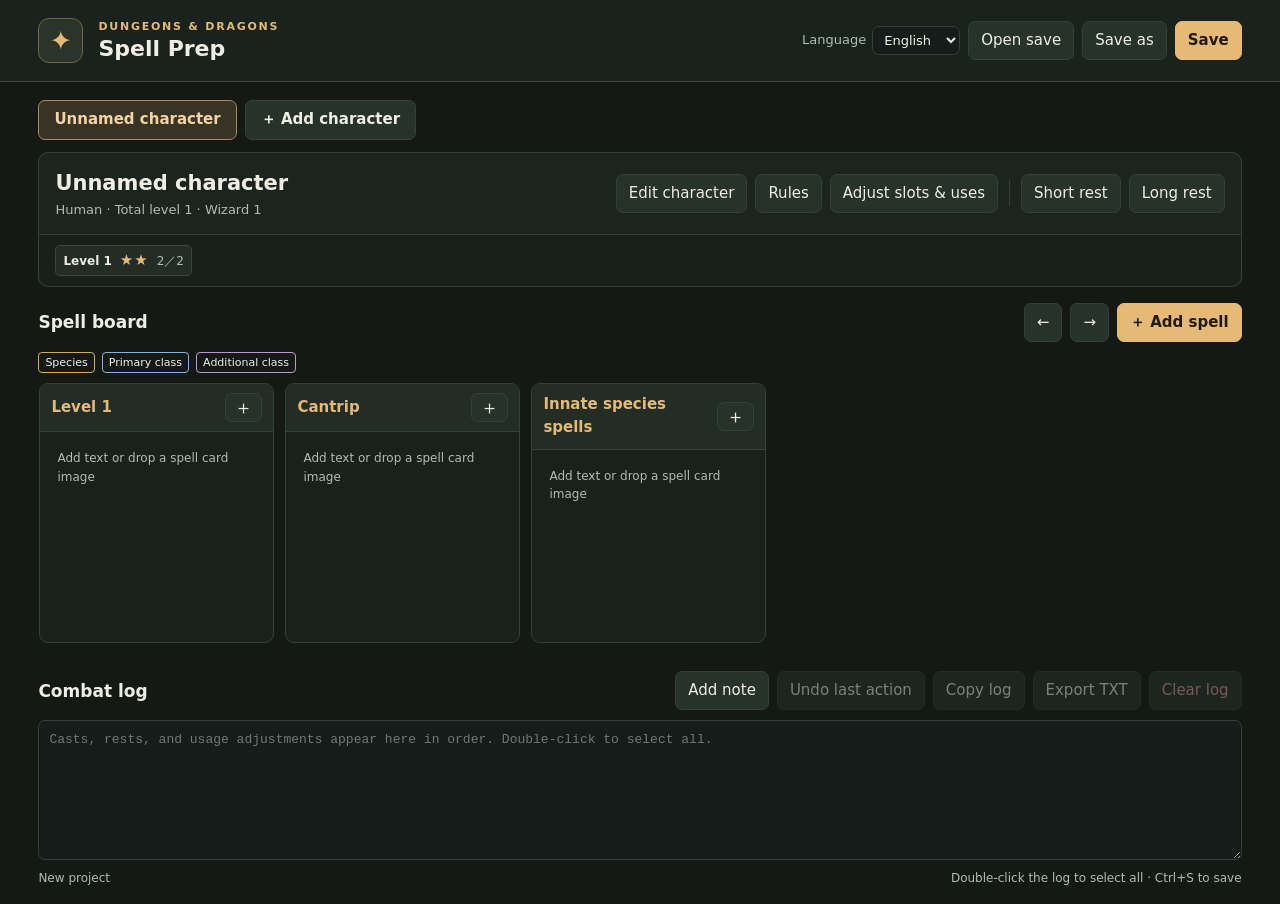
<file: docs/index.html>
<!doctype html>
<html lang="zh-Hant-TW">
<head>
<meta charset="utf-8">
<meta name="viewport" content="width=device-width, initial-scale=1">
<meta http-equiv="Content-Security-Policy" content="default-src 'none'; script-src 'unsafe-inline'; style-src 'unsafe-inline'; img-src data: blob:; connect-src 'none'; base-uri 'none'; form-action 'none'">
<title data-i18n>法術整備輔助｜D&amp;D</title>
<style>:root {
 color-scheme:dark;
 --bg:#141916;--panel:#1d2420;--quiet:#202a24;--line:#344039;--ink:#f0eee4;--muted:#afbcb1;
 --gold:#e5ba77;--green:#b0cbb2;--danger:#ec9d93;
 font:15px/1.55 "Noto Sans TC","Microsoft JhengHei","PingFang TC",system-ui,sans-serif;
 background:var(--bg);color:var(--ink);
}
*{box-sizing:border-box}
body{margin:0}
button,input,select,textarea{font:inherit;color:inherit}
button,input,select,textarea{border:1px solid var(--line);background:#161c19;border-radius:7px}
button{cursor:pointer;white-space:nowrap;padding:7px 12px;background:#26322a}
button:hover:enabled{border-color:var(--gold);background:#344039}
button:disabled{cursor:default;opacity:.48}
button:focus-visible,input:focus-visible,textarea:focus-visible,select:focus-visible,[tabindex]:focus-visible{outline:2px solid var(--gold);outline-offset:2px}
button.primary{background:var(--gold);border-color:var(--gold);color:#231a10;font-weight:750}
button.primary:hover:enabled{background:#f2ce9a;color:#231a10}
button.danger{color:var(--danger)}
input:not([type=checkbox]),select,textarea{padding:8px 10px;min-width:0}
input[type=checkbox]{accent-color:var(--gold);width:17px;height:17px;margin:3px 6px 0 0;flex-shrink:0}
[hidden]{display:none!important}
h1,h2,h3,p{margin:0}
.top{padding:18px clamp(16px,3vw,45px);display:flex;justify-content:space-between;align-items:center;gap:12px;flex-wrap:wrap;border-bottom:1px solid #3f4738;background:#19221c}
.identity,.actions{display:flex;align-items:center;gap:8px;flex-wrap:wrap}
.identity{gap:15px}
.emblem{display:grid;place-items:center;width:45px;height:45px;background:#2a3429;border:1px solid #736447;border-radius:11px;color:var(--gold);font-size:27px}
.game{font-size:11px;letter-spacing:.16em;color:var(--gold);font-weight:700}
h1{font-size:22px;line-height:1.24}
main{margin:auto;padding:0 clamp(16px,3vw,45px);max-width:1900px}
#tabs{display:flex;align-items:center;gap:8px;padding:18px 0 12px;overflow:auto}
#tabs button{font-size:15px;min-height:40px;font-weight:650;padding-inline:15px}
#tabs [aria-current=true]{background:#393326;border-color:#a88959;color:#f4d4a4}
.overview{display:flex;justify-content:space-between;align-items:center;gap:14px;flex-wrap:wrap;background:var(--panel);padding:14px 16px;border:1px solid var(--line);border-radius:10px 10px 0 0}
.profile h2{font-size:21px;overflow-wrap:anywhere}
#byline,small,.muted{color:var(--muted)}
#byline{font-size:13px;overflow-wrap:anywhere}
.separator{width:1px;height:26px;background:var(--line);margin-inline:3px}
#summary{display:flex;gap:8px;align-items:center;flex-wrap:wrap;background:#19201c;padding:10px 16px;border:1px solid var(--line);border-top:0;border-radius:0 0 10px 10px}
.summary-entry{display:flex;gap:8px;align-items:baseline;padding:3px 7px;border:1px solid #38463c;border-radius:5px;background:#232d26}
.summary-entry b{font-size:12px}
.stars{color:var(--gold);letter-spacing:1px;white-space:nowrap}
.ratio{font-variant-numeric:tabular-nums;color:var(--muted);font-size:12px;white-space:nowrap}
.section-head{display:flex;justify-content:space-between;align-items:center;gap:8px;flex-wrap:wrap;margin-bottom:10px}
.section-head h2{font-size:17px}
.workspace,.history{margin-top:16px}
#board{display:flex;align-items:stretch;gap:11px;overflow-x:auto;min-height:260px;padding:2px 1px 12px;scrollbar-color:#617162 #202820}
.lane{width:235px;flex:0 0 235px;min-width:0;background:#1a211d;border:1px solid var(--line);border-radius:9px;min-height:260px}
.lane.drag,.drop.drag{outline:2px solid var(--gold);outline-offset:-3px}
.lane-head{padding:9px 11px;border-bottom:1px solid var(--line);display:flex;justify-content:space-between;align-items:center;gap:6px;background:#232d26;border-radius:9px 9px 0 0}
.lane-head h3{font-size:15px;color:var(--gold)}
.lane-head button{padding:0 8px;font-size:19px;line-height:27px}
.lane-cards{display:grid;gap:8px;align-content:start;padding:8px}
.empty{padding:9px;color:var(--muted);font-size:12px}
.spell{min-width:0;border:1px solid #3a493f;border-radius:7px;background:#262f28;overflow:hidden}
.spell.spent{background:#252824;border-color:#454945;color:#bcbdb5}
.spell.spent .art img{filter:grayscale(1);opacity:.62}
.spell-body{display:grid;gap:5px;padding:8px}
.spell-title{display:flex;align-items:start;justify-content:space-between;gap:5px}
.spell-title strong,.spell p{overflow-wrap:anywhere;white-space:pre-wrap;word-break:break-word}
.spell p{font-size:13px;max-height:145px;overflow:auto;color:var(--muted)}
.tiny{font-size:12px;padding:3px 7px}
.spell-meta{display:flex;gap:6px;flex-wrap:wrap;align-items:center;color:var(--green);font-size:12px}
.spell-end{display:grid;gap:5px;margin-top:3px}
.cast-row{display:flex;gap:5px;align-items:stretch}
.cast-row select{flex:1;min-width:0;font-size:12px;padding:4px;max-width:100%}
.cast{width:100%;font-size:13px;padding:4px 8px;color:#fae2bc;border-color:#62553e}
.cast-row .cast{width:auto}
.art{border:0;padding:0;border-radius:0;display:block;width:100%;background:#171c19}
.art img{display:block;width:100%;height:168px;object-fit:contain}
#log{display:block;width:100%;height:140px;resize:vertical;font-family:"Cascadia Mono","Microsoft JhengHei",monospace;font-size:13px;line-height:1.65}
footer{display:flex;justify-content:space-between;gap:8px;flex-wrap:wrap;color:var(--muted);font-size:12px;padding:9px 0 16px}
dialog{width:min(680px,calc(100% - 28px));max-height:calc(100% - 28px);padding:0;color:var(--ink);background:var(--panel);border:1px solid #6e654f;border-radius:13px;box-shadow:0 20px 60px #0009}
dialog::backdrop{background:#080c09bc}
.dialog-top{display:flex;justify-content:space-between;align-items:center;gap:9px;border-bottom:1px solid var(--line);padding:12px 16px;background:#252f27;position:sticky;top:0;z-index:1}
.dialog-top h2{font-size:18px;overflow-wrap:anywhere}
#dialogBody{padding:15px 16px}
.form{display:grid;gap:13px}
.form-grid{display:grid;grid-template-columns:repeat(auto-fit,minmax(174px,1fr));gap:9px}
.form label.field{display:grid;gap:4px;align-content:start}
.form label.check{display:flex;align-items:flex-start;gap:3px;font-size:14px}
.form legend{padding:0 5px;color:var(--gold);font-weight:650}
.form fieldset{border:1px solid var(--line);border-radius:7px;margin:0;padding:8px 10px;min-width:0}
.form fieldset .check+.check{margin-top:5px}
.form textarea{width:100%;min-height:85px;resize:vertical}
.form-buttons{display:flex;justify-content:flex-end;gap:8px;flex-wrap:wrap;border-top:1px solid var(--line);padding-top:10px}
.push{margin-right:auto}
.job{display:grid;grid-template-columns:minmax(120px,1fr) minmax(92px,112px) auto;gap:8px;align-items:end;margin-bottom:8px;padding:5px 0 10px;border-bottom:1px solid var(--line)}
.job-sub,.job-extra{grid-column:1/-1}
.job > label select,.job > label input{width:100%}
.job-extra:empty{display:none}
.job-remove{margin-bottom:5px}
.table-wrap{overflow:auto}
table{width:100%;border-collapse:collapse;font-size:13px;text-align:left}
th,td{padding:4px;border-bottom:1px solid var(--line)}
td input{width:100%;max-width:96px}
.drop{display:grid;gap:6px;padding:8px;border:1px dashed #748072;border-radius:7px;min-width:0}
.drop input{width:100%;font-size:12px;padding:4px}
.drop img{width:100%;height:90px;object-fit:contain;background:#151a17;border-radius:4px}
.drop .actions{justify-content:space-between}
.form-error{color:var(--danger);min-height:1.5em}
#viewer{width:min(880px,calc(100% - 20px))}
#viewBody{padding:10px;text-align:center}
#viewImage{display:block;margin:auto;max-width:100%;max-height:calc(100dvh - 105px);object-fit:contain}
#toast{position:fixed;z-index:9;right:16px;bottom:16px;background:#2c3730;border:1px solid #84714b;box-shadow:0 8px 24px #0008;max-width:min(440px,calc(100% - 32px));padding:9px 13px;border-radius:8px}
@media(max-width:630px){.job{grid-template-columns:minmax(100px,1fr) 85px auto}.separator{display:none}.overview{padding:10px}#summary{padding:8px}.lane{width:207px;flex-basis:207px}}
.origin-legend{display:flex;align-items:center;gap:7px;margin:0 0 8px;flex-wrap:wrap}
.origin-legend span,.source-label{border:1px solid var(--source-color,#718878);border-radius:4px;padding:1px 6px;font-size:11px;color:var(--ink)}
.origin-primary{--source-color:#82b5da}
.origin-secondary{--source-color:#c295d2}
.origin-innate{--source-color:#d3ab58}
.spell.origin-primary,.spell.origin-secondary,.spell.origin-innate{border-color:var(--source-color);border-left-width:3px}
.spell.spent strong,.spell.spent .spell-meta,.spell.spent .stars{color:#a6aaa4}
.spell.spent .source-label{color:#b9bcb4}
#turnBar{margin-top:9px;padding:7px 11px;background:#202a24;border:1px solid var(--line);border-radius:8px}
#turnBar strong{color:var(--gold)}
#turnRuleState{color:var(--muted);font-size:13px}
#nextTurn{margin-left:auto}
.rule-note,.turn-block{display:block;margin-top:5px}
.turn-block{color:#e9c489}

.language{display:flex;align-items:center;gap:6px;color:var(--muted);font-size:13px}
.language select{color:var(--ink);padding:5px 7px}
html[lang="ja"]{font-family:"Yu Gothic UI",Meiryo,sans-serif}
html[lang="ko"]{font-family:"Malgun Gothic",sans-serif}
html[lang="zh-Hans"]{font-family:"Microsoft YaHei UI","Noto Sans SC",sans-serif}
@media(max-width:480px){.job{grid-template-columns:minmax(0,1fr) minmax(88px,1fr)}.job-remove{justify-self:start}}
</style>
</head>
<body>
<header class="top">
  <div class="identity"><span class="emblem" aria-hidden="true">✦</span><div><div class="game">DUNGEONS &amp; DRAGONS</div><h1 data-i18n>法術整備輔助</h1></div></div>
  <div class="actions" aria-label="檔案">
    <label class="language"><span id="languageLabel" data-i18n>語言</span><select id="language">
      <option value="zh-Hant">繁體中文</option><option value="zh-Hans">简体中文</option>
      <option value="en">English</option><option value="ja">日本語</option><option value="ko">한국어</option>
    </select></label>
    <button id="open" data-i18n>開啟存檔</button><button id="saveAs" data-i18n>另存新檔</button><button class="primary" id="save" data-i18n>存檔</button>
    <input type="file" id="openFallback" accept=".dndprep,.json" hidden>
  </div>
</header>
<main>
  <nav id="tabs" aria-label="角色"></nav>
  <section class="overview" aria-label="目前角色">
    <div class="profile"><h2 id="name"></h2><div id="byline"></div></div>
    <div class="actions">
      <button id="character" data-i18n>編輯角色</button><button id="rules" data-i18n>規則</button><button id="counts" data-i18n>調整法術位／次數</button>
      <span class="separator"></span><button id="short" data-i18n>短休</button><button id="long" data-i18n>長休</button><button id="cunning" hidden data-i18n>魔法巧計</button>
    </div>
  </section>
  <section id="summary" aria-label="法術位總表"></section>
  <div id="turnBar" class="actions" hidden aria-label="回合施法限制">
    <strong id="turnState" aria-live="polite"></strong><span id="turnRuleState"></span><button id="nextTurn" data-i18n>下一回合</button>
  </div>
  <section class="workspace" aria-label="法術整備">
    <div class="section-head"><h2 data-i18n>整備欄</h2><div class="actions"><button id="scrollLeft" aria-label="向左捲動">←</button><button id="scrollRight" aria-label="向右捲動">→</button><button id="addSpell" class="primary" data-i18n>＋ 新增法術</button></div></div>
    <div id="legend" class="origin-legend"></div>
    <div id="board" tabindex="0" aria-label="法術環位與卡片"></div>
  </section>
  <section class="history" aria-label="戰鬥紀錄">
    <div class="section-head"><h2 data-i18n>戰鬥紀錄</h2><div class="actions"><button id="logNote" data-i18n>新增備註</button><button id="undo" data-i18n>復原上一筆操作</button><button id="copy" data-i18n>複製全文</button><button id="exportTxt" data-i18n>匯出 TXT</button><button id="resetLog" class="danger" data-i18n>重置紀錄</button></div></div>
    <textarea id="log" aria-label="戰鬥施法使用歷程" placeholder="施法、休息和次數調整會依時間記錄於此。雙擊可全選。" readonly></textarea>
  </section>
  <footer><span id="fileState"></span><span data-i18n>雙擊戰鬥紀錄可全選 · Ctrl+S 存檔</span></footer>
</main>
<dialog id="editor"><div class="dialog-shell"><div class="dialog-top"><h2 id="dialogTitle"></h2><button id="closeEditor" aria-label="關閉">✕</button></div><div id="dialogBody"></div></div></dialog>
<dialog id="viewer"><div class="dialog-shell"><div class="dialog-top"><h2 id="viewTitle"></h2><div class="actions"><button id="backSide" data-i18n>反面</button><button id="closeViewer" aria-label="關閉圖片">✕</button></div></div><div id="viewBody"><img id="viewImage" alt="法術卡預覽"></div></div></dialog>
<div role="status" id="toast" hidden></div>
<script>const MESSAGES = {"法術整備輔助｜D&D":["法术准备助手｜D&D","D&D Spell Prep","D&D 呪文準備","D&D 주문 준비"],"法術整備輔助":["法术准备助手","Spell Prep","呪文準備","주문 준비"],"語言":["语言","Language","言語","언어"],"開啟存檔":["打开存档","Open save","セーブを開く","저장 파일 열기"],"另存新檔":["另存为","Save as","名前を付けて保存","다른 이름으로 저장"],"存檔":["保存","Save","保存","저장"],"編輯角色":["编辑角色","Edit character","キャラクター編集","캐릭터 편집"],"規則":["规则","Rules","ルール","규칙"],"調整法術位／次數":["调整法术位／次数","Adjust slots & uses","スロット・使用回数の調整","슬롯·사용 횟수 조정"],"短休":["短休","Short rest","小休憩","짧은 휴식"],"長休":["长休","Long rest","大休憩","긴 휴식"],"魔法巧計":["魔法巧计","Magical Cunning","魔法の機転","마법적 기민함"],"下一回合":["下一回合","Next turn","次のターン","다음 턴"],"整備欄":["准备区","Spell board","呪文ボード","주문 보드"],"＋ 新增法術":["＋ 新增法术","＋ Add spell","＋ 呪文を追加","＋ 주문 추가"],"戰鬥紀錄":["战斗记录","Combat log","戦闘ログ","전투 기록"],"新增備註":["新增备注","Add note","メモを追加","메모 추가"],"復原上一筆操作":["撤销上一步","Undo last action","直前の操作を取り消す","마지막 조작 실행 취소"],"複製全文":["复制全文","Copy log","ログをコピー","기록 복사"],"匯出 TXT":["导出 TXT","Export TXT","TXT を出力","TXT 내보내기"],"重置紀錄":["重置记录","Clear log","ログを消去","기록 지우기"],"雙擊戰鬥紀錄可全選 · Ctrl+S 存檔":["双击战斗记录可全选 · Ctrl+S 保存","Double-click the log to select all · Ctrl+S to save","ログをダブルクリックで全選択 · Ctrl+S で保存","기록을 두 번 클릭하여 전체 선택 · Ctrl+S로 저장"],"反面":["背面","Back","裏面","뒷면"],"檔案":["文件","File","ファイル","파일"],"角色":["角色","Characters","キャラクター","캐릭터"],"目前角色":["当前角色","Current character","現在のキャラクター","현재 캐릭터"],"法術位總表":["法术位总览","Spell slot summary","呪文スロット一覧","주문 슬롯 요약"],"回合施法限制":["回合施法限制","Per-turn casting limits","ターンごとの呪文発動制限","턴별 주문 시전 제한"],"法術整備":["法术准备","Spell preparation","呪文準備","주문 준비"],"向左捲動":["向左滚动","Scroll left","左にスクロール","왼쪽으로 스크롤"],"向右捲動":["向右滚动","Scroll right","右にスクロール","오른쪽으로 스크롤"],"法術環位與卡片":["法术环阶与卡片","Spell levels and cards","呪文レベルとカード","주문 레벨 및 카드"],"戰鬥施法使用歷程":["战斗施法记录","Combat casting history","戦闘中の呪文発動履歴","전투 주문 시전 기록"],"施法、休息和次數調整會依時間記錄於此。雙擊可全選。":["施法、休息和次数调整会按时间记录。双击可全选。","Casts, rests, and usage adjustments appear here in order. Double-click to select all.","呪文の発動、休憩、使用回数の調整を記録します。ダブルクリックで全選択できます。","시전, 휴식, 사용 횟수 조정이 순서대로 표시됩니다. 두 번 클릭하여 전체 선택할 수 있습니다."],"關閉":["关闭","Close","閉じる","닫기"],"關閉圖片":["关闭图片","Close image","画像を閉じる","이미지 닫기"],"法術卡預覽":["法术卡预览","Spell card preview","呪文カードのプレビュー","주문 카드 미리 보기"],"消耗法術位":["消耗法术位","Spend a spell slot","呪文スロットを消費","주문 슬롯 소모"],"不限次數，不耗法術位":["不限次数，不消耗法术位","At will · no spell slot","回数無制限・スロット不要","횟수 무제한 · 슬롯 불필요"],"獨立次數｜長休恢復":["独立次数｜长休恢复","Limited uses · long rest","回数制限・大休憩で回復","제한 횟수 · 긴 휴식으로 회복"],"獨立次數｜短休或長休恢復":["独立次数｜短休或长休恢复","Limited uses · short or long rest","回数制限・小休憩または大休憩で回復","제한 횟수 · 짧은 또는 긴 휴식으로 회복"],"獨立次數｜手動恢復":["独立次数｜手动恢复","Limited uses · manual recovery","回数制限・手動回復","제한 횟수 · 수동 회복"],"消耗法術位與獨立次數｜長休恢復":["消耗法术位与独立次数｜长休恢复","Slot + limited use · long rest","スロットと使用回数を消費・大休憩で回復","슬롯과 사용 횟수 소모 · 긴 휴식으로 회복"],"消耗法術位與獨立次數｜短休或長休恢復":["消耗法术位与独立次数｜短休或长休恢复","Slot + limited use · short or long rest","スロットと使用回数を消費・小休憩または大休憩で回復","슬롯과 사용 횟수 소모 · 짧은 또는 긴 휴식으로 회복"],"消耗法術位與獨立次數｜手動恢復":["消耗法术位与独立次数｜手动恢复","Slot + limited use · manual recovery","スロットと使用回数を消費・手動回復","슬롯과 사용 횟수 소모 · 수동 회복"],"主職業":["主职业","Primary class","メインクラス","주 클래스"],"副職業":["副职业","Additional class","追加クラス","추가 클래스"],"種族":["种族","Species","種族","종족"],"其他":["其他","Other","その他","기타"],"未命名角色":["未命名角色","Unnamed character","名前未設定のキャラクター","이름 없는 캐릭터"],"新專案":["新项目","New project","新規プロジェクト","새 프로젝트"],"有未存變更":["有未保存的更改","Unsaved changes","未保存の変更あり","저장하지 않은 변경 사항"],"（已用 {0}）":["（已用 {0}）","({0} used)","（使用済み {0}）","({0}회 사용)"],"剩餘 {0}，已用 {1}，上限 {2}":["剩余 {0}，已用 {1}，上限 {2}","{0} remaining, {1} used, {2} maximum","残り {0}、使用済み {1}、上限 {2}","남음 {0}, 사용 {1}, 최대 {2}"],"＋ 新增角色":["＋ 新增角色","＋ Add character","＋ キャラクターを追加","＋ 캐릭터 추가"],"總等級 {0}":["总等级 {0}","Total level {0}","合計レベル {0}","총 레벨 {0}"],"兼職施法者等級 {0}":["兼职施法者等级 {0}","Multiclass caster level {0}","マルチクラス術者レベル {0}","멀티클래스 시전자 레벨 {0}"],"契約・{0}":["契约・{0}","Pact · {0}","契約魔法・{0}","계약 마법 · {0}"],"未設定":["未设置","Unset","未設定","미설정"],"目前沒有法術位":["当前没有法术位","No spell slots","呪文スロットなし","주문 슬롯 없음"],"第 {0} 回合":["第 {0} 回合","Turn {0}","ターン {0}","턴 {0}"],"2014：已用附贈動作施法":["2014：已用附赠动作施法","2014: Bonus Action spell cast","2014：ボーナス・アクションで発動済み","2014: 추가 행동으로 시전함"],"2014：附贈動作施法限制":["2014：附赠动作施法限制","2014: Bonus Action casting limit","2014：ボーナス・アクションの発動制限","2014: 추가 행동 시전 제한"],"2024：已消耗法術位":["2024：已消耗法术位","2024: Spell slot spent","2024：スロット消費済み","2024: 주문 슬롯 소모함"],"2024：可消耗 1 個法術位":["2024：可消耗 1 个法术位","2024: One spell slot may be spent","2024：スロットを1つ消費可能","2024: 주문 슬롯 1개 소모 가능"],"不耗法術位":["不消耗法术位","No spell slot","スロット不要","주문 슬롯 불필요"],"使用獨立次數":["消耗独立次数","Spend a limited use","使用回数を消費","제한 사용 횟수 소모"],"{0}法術位":["{0}法术位","{0} slot","{0}のスロット","{0} 슬롯"],"{0}施放":["以{0}施放","Cast at {0}","{0}で発動","{0}로 시전"],"獨立剩 {0}／{1}":["独立剩余 {0}／{1}","{0}/{1} limited uses left","残り使用回数 {0}／{1}","제한 횟수 {0}/{1} 남음"],"剩 {0}／{1}":["剩余 {0}／{1}","{0}/{1} left","残り {0}／{1}","{0}/{1} 남음"],"施放 {0}（{1}）":["施放 {0}（{1}）","Cast {0} ({1})","{0}を発動（{1}）","{0} 시전 ({1})"],"種族先天法術":["种族先天法术","Innate species spells","種族由来の呪文","종족 고유 주문"],"新增{0}":["新增{0}","Add {0}","{0}を追加","{0} 추가"],"新增文字或拖曳法術卡圖片":["添加文本或拖入法术卡图片","Add text or drop a spell card image","テキストを追加するか、カード画像をドロップ","텍스트를 추가하거나 주문 카드 이미지를 끌어 놓으세요"],"{0}法術卡":["{0}法术卡","{0} spell card","{0}の呪文カード","{0} 주문 카드"],"放大 {0}":["放大 {0}","Enlarge {0}","{0}を拡大","{0} 확대"],"編輯":["编辑","Edit","編集","편집"],"編輯 {0}":["编辑 {0}","Edit {0}","{0}を編集","{0} 편집"],"種族法術":["种族法术","Species spell","種族呪文","종족 주문"],"正／反":["正／反","Front / back","表／裏","앞면 / 뒷면"],"短休／長休":["短休／长休","Short / long rest","小休憩／大休憩","짧은 / 긴 휴식"],"手動恢復":["手动恢复","Manual recovery","手動回復","수동 회복"],"使用":["使用","Cast","発動","시전"],"使用 {0}":["使用 {0}","Cast {0}","{0}を発動","{0} 시전"],"施放方式 {0}":["施放方式 {0}","Casting method for {0}","{0}の発動方法","{0} 시전 방식"],"本回合無法使用":["本回合无法使用","Unavailable this turn","このターンは発動不可","이번 턴에 시전 불가"],"無可用次數":["无可用次数","No uses available","使用可能回数なし","남은 사용 횟수 없음"],"取消":["取消","Cancel","キャンセル","취소"],"操作未完成，請重試。":["操作未完成，请重试。","The action could not be completed. Try again.","操作を完了できませんでした。もう一度お試しください。","작업을 완료하지 못했습니다. 다시 시도해 주세요."],"主職業等級":["主职业等级","Primary class level","メインクラスのレベル","주 클래스 레벨"],"副職業等級":["副职业等级","Additional class level","追加クラスのレベル","추가 클래스 레벨"],"選擇副職業":["选择副职业","Select an additional class","追加クラスを選択","추가 클래스 선택"],"子職業名稱":["子职业名称","Subclass name","サブクラス名","서브클래스 이름"],"{0}的子職業":["{0}的子职业","Subclass for {0}","{0}のサブクラス","{0}의 서브클래스"],"子職業（選填）":["子职业（可选）","Subclass (optional)","サブクラス（任意）","서브클래스 (선택)"],"輸入職業名稱":["输入职业名称","Enter a class name","クラス名を入力","클래스 이름 입력"],"自訂職業名稱":["自定义职业名称","Custom class name","カスタムクラス名","사용자 지정 클래스 이름"],"移除":["移除","Remove","削除","제거"],"新增角色":["新增角色","Add character","キャラクターを追加","캐릭터 추가"],"建立角色":["创建角色","Create character","キャラクターを作成","캐릭터 만들기"],"套用設定":["应用设置","Apply settings","設定を適用","설정 적용"],"輸入角色名稱":["输入角色名称","Enter a character name","キャラクター名を入力","캐릭터 이름 입력"],"種族名稱":["种族名称","Species name","種族名","종족 이름"],"角色名稱":["角色名称","Character name","キャラクター名","캐릭터 이름"],"起始規則範本":["初始规则预设","Starting rules preset","初期ルールのプリセット","초기 규칙 프리셋"],"主職業與副職業等級":["主职业与副职业等级","Primary and additional class levels","メインクラスと追加クラスのレベル","주 클래스 및 추가 클래스 레벨"],"＋ 新增副職業":["＋ 新增副职业","＋ Add another class","＋ 追加クラスを登録","＋ 클래스 추가"],"保留已消耗的法術位與獨立次數":["保留已消耗的法术位与独立次数","Keep spent slots and limited uses","消費済みのスロットと使用回数を保持","소모한 슬롯과 제한 횟수 유지"],"法術位自動依新等級計算。先前手填的格數保留，可在「調整法術位／次數」還原自動。":["法术位按新等级自动计算。手动设置会保留，可在“调整法术位／次数”恢复自动计算。","Slots recalculate for the new level. Manual limits are kept and can be cleared under Adjust slots & uses.","新しいレベルに合わせてスロットを再計算します。手動上限は保持され、「スロット・使用回数の調整」で自動計算に戻せます。","새 레벨에 맞춰 슬롯을 다시 계산합니다. 수동 한도는 유지되며 ‘슬롯·사용 횟수 조정’에서 자동 계산으로 되돌릴 수 있습니다."],"刪除這個角色":["删除此角色","Delete this character","このキャラクターを削除","이 캐릭터 삭제"],"刪除「{0}」及其法術與紀錄？":["删除“{0}”及其法术和记录？","Delete {0}, including their spells and log?","「{0}」とその呪文・ログを削除しますか？","‘{0}’ 및 해당 주문과 기록을 삭제할까요?"],"請輸入角色名稱。":["请输入角色名称。","Enter a character name.","キャラクター名を入力してください。","캐릭터 이름을 입력해 주세요."],"請輸入種族名稱。":["请输入种族名称。","Enter a species name.","種族名を入力してください。","종족 이름을 입력해 주세요."],"請輸入 1 到 20 之間的職業等級。":["请输入 1 到 20 之间的职业等级。","Enter a class level from 1 to 20.","クラスレベルは1～20で入力してください。","클래스 레벨을 1~20으로 입력해 주세요."],"請輸入自訂職業名稱。":["请输入自定义职业名称。","Enter a custom class name.","カスタムクラス名を入力してください。","사용자 지정 클래스 이름을 입력해 주세요."],"同一職業請合併成一筆等級。":["同一职业请合并为一项。","Combine duplicate entries for the same class.","同じクラスの項目は1つにまとめてください。","같은 클래스는 하나의 항목으로 합쳐 주세요."],"角色總等級上限為 20。":["角色总等级上限为 20。","Total character level cannot exceed 20.","キャラクターの合計レベルの上限は20です。","캐릭터의 총 레벨은 20을 초과할 수 없습니다."],"兩版共通與兼職":["通用规则与兼职","Shared & multiclass rules","共通・マルチクラスルール","공통 및 멀티클래스 규칙"],"回合施法限制（選用）":["回合施法限制（可选）","Optional per-turn casting limits","ターンごとの発動制限（任意）","턴별 시전 제한 (선택)"],"混用規則":["混用规则","Mix edition rules","版をまたいだルール設定","판본 혼용 규칙"],"套用規則":["应用规则","Apply rules","ルールを適用","규칙 적용"],"2014 全套預設":["2014 完整预设","2014 preset","2014年版のプリセット","2014 프리셋"],"2024 全套預設":["2024 完整预设","2024 preset","2024年版のプリセット","2024 프리셋"],"同類版本規則擇一。關閉兼職合併時，會將各職業自己的法術位逐環相加。兩種兼職折半都未選時，聖騎士／遊俠不計入兼職等級。":["同类版本规则只能选一项。关闭兼职合并后，各职业的法术位按环阶相加。两种兼职折半规则都关闭时，圣骑士和游侠不计入兼职施法者等级。","Choose one edition per rule type. With multiclass merging off, each class contributes its own slots by spell level. If both rounding rules are off, Paladin and Ranger do not contribute to multiclass caster level.","同じ種類のルールは片方の版を選択します。マルチクラスの統合がオフの場合、各クラスのスロットをレベルごとに合計します。端数処理を両方オフにすると、パラディンとレンジャーはマルチクラス術者レベルに加算されません。","같은 종류의 규칙은 한 판본만 선택합니다. 멀티클래스 통합을 끄면 각 클래스의 슬롯을 레벨별로 합칩니다. 두 반올림 규칙을 모두 끄면 팔라딘과 레인저는 멀티클래스 시전자 레벨에 반영되지 않습니다."],"兩版限制可各自開關，也可同時套用。啟用後，目前角色在新的生物回合施法前，請按「下一回合」。反應例外只影響 2014 附贈動作限制。":["两版限制可以单独启用，也可同时启用。切换到新的生物回合时，请在施法前点击“下一回合”。反应例外只影响 2014 附赠动作限制。","Enable either limit or both. Use Next turn before this character casts on a new creature’s turn. The reaction exception applies to the 2014 Bonus Action limit only.","各版の制限を個別に、または同時に有効にできます。別のクリーチャーのターンでこのキャラクターが発動する前に「次のターン」を選びます。リアクションの例外は2014年版のボーナス・アクション制限にのみ適用されます。","각 제한을 개별적으로 또는 동시에 켤 수 있습니다. 새 크리처의 턴에 이 캐릭터가 시전하기 전에 ‘다음 턴’을 누르세요. 반응행동 예외는 2014 추가 행동 제한에만 적용됩니다."],"套用調整":["应用调整","Apply adjustments","調整を適用","조정 적용"],"上限空白代表自動計算，填 0 可關閉該環。已用次數會保留；要補滿請將已用次數設為 0。":["上限留空时自动计算，填 0 可关闭该环阶。已用次数会保留；设为 0 可恢复全部次数。","Leave the limit blank for automatic calculation, or enter 0 to disable that level. Set used to 0 to refill it.","上限を空欄にすると自動計算、0を入力するとそのレベルを無効化します。すべて回復するには使用済み回数を0にします。","한도를 비워 두면 자동으로 계산되며, 0을 입력하면 해당 레벨을 비활성화합니다. 모두 회복하려면 사용 횟수를 0으로 설정하세요."],"環位":["环阶","Spell level","呪文レベル","주문 레벨"],"計算上限":["计算上限","Calculated limit","自動計算の上限","계산된 한도"],"手動上限":["手动上限","Manual limit","手動上限","수동 한도"],"已用次數":["已用次数","Used","使用済み回数","사용 횟수"],"自動":["自动","Auto","自動","자동"],"{0}手動上限":["{0}手动上限","{0} manual limit","{0}の手動上限","{0} 수동 한도"],"{0}已用次數":["{0}已用次数","{0} used","{0}の使用済み回数","{0} 사용 횟수"],"契約法術位":["契约法术位","Pact Magic slots","契約魔法スロット","계약 마법 슬롯"],"契約環位":["契约环阶","Pact slot level","契約魔法のスロットレベル","계약 마법 슬롯 레벨"],"獨立法術次數":["独立法术次数","Limited spell uses","呪文ごとの使用回数","주문별 제한 횟수"],"{0}（上限 {1}）已用次數":["{0}（上限 {1}）已用次数","{0} uses spent (max {1})","{0}の使用済み回数（上限 {1}）","{0} 사용 횟수 (최대 {1})"],"2014 奧術恢復：今日已使用":["2014 奥术恢复：今日已使用","2014 Arcane Recovery: used today","2014年版の秘術回復：本日使用済み","2014 비전 회복: 오늘 사용함"],"補滿次數":["恢复全部次数","Refill uses","使用回数をすべて回復","사용 횟수 모두 회복"],"上限改回自動":["恢复自动计算上限","Restore automatic limits","上限を自動計算に戻す","한도를 자동 계산으로 복원"],"請設定契約環位。":["请设置契约环阶。","Set a Pact Magic slot level.","契約魔法のスロットレベルを設定してください。","계약 마법 슬롯 레벨을 설정해 주세요."],"手動調整法術位與使用次數":["手动调整法术位与使用次数","Manually adjusted slots and uses","スロットと使用回数を手動調整","슬롯과 사용 횟수를 수동 조정함"],"請選擇 16 MB 以內的 PNG、JPG、WebP 或 GIF 圖片。":["请选择 16 MB 以内的 PNG、JPG、WebP 或 GIF 图片。","Choose a PNG, JPG, WebP, or GIF image up to 16 MB.","16 MB以下の PNG、JPG、WebP、GIF 画像を選択してください。","16 MB 이하의 PNG, JPG, WebP 또는 GIF 이미지를 선택해 주세요."],"圖片讀取失敗。":["图片读取失败。","Could not read the image.","画像を読み込めませんでした。","이미지를 읽지 못했습니다."],"圖片無法顯示，請確認檔案格式。":["无法显示图片，请检查文件格式。","Could not display the image. Check its format.","画像を表示できませんでした。形式を確認してください。","이미지를 표시하지 못했습니다. 파일 형식을 확인해 주세요."],"{0}圖片":["{0}图片","{0} image","{0}の画像","{0} 이미지"],"移除圖片":["移除图片","Remove image","画像を削除","이미지 제거"],"可拖曳圖片到此":["可拖入图片","Drop an image here","画像をここにドロップ","여기에 이미지를 끌어 놓기"],"編輯法術":["编辑法术","Edit spell","呪文を編集","주문 편집"],"新增法術":["新增法术","Add spell","呪文を追加","주문 추가"],"儲存法術":["保存法术","Save spell","呪文を保存","주문 저장"],"施放條件、來源、效果或團規":["施放条件、来源、效果或团规","Casting conditions, source, effects, or house rules","発動条件、習得元、効果、卓ルールなど","시전 조건, 출처, 효과 또는 하우스 룰"],"也允許消耗法術位施放":["也允许消耗法术位施放","Also allow casting with a spell slot","スロットを消費しての発動も許可","주문 슬롯을 소모한 시전도 허용"],"獨立次數上限":["独立次数上限","Maximum limited uses","使用回数の上限","제한 횟수 한도"],"法術名稱":["法术名称","Spell name","呪文名","주문 이름"],"取得來源":["获取来源","Source","習得元","출처"],"基礎環位":["基础环阶","Base spell level","基本呪文レベル","기본 주문 레벨"],"施放動作":["施法动作","Casting action","発動アクション","시전 행동"],"施放方式":["施放方式","Casting method","発動方法","시전 방식"],"法術文字":["法术文本","Spell text","呪文テキスト","주문 텍스트"],"此法術的環位與計次由角色的規則範本控制。":["此法术的环阶与次数由角色的规则预设决定。","This spell’s level and uses follow the character’s rules preset.","この呪文のレベルと使用回数はキャラクターのルール設定に従います。","이 주문의 레벨과 사용 횟수는 캐릭터의 규칙 프리셋을 따릅니다."],"正面":["正面","Front","表面","앞면"],"刪除法術":["删除法术","Delete spell","呪文を削除","주문 삭제"],"刪除「{0}」？":["删除“{0}”？","Delete {0}?","「{0}」を削除しますか？","‘{0}’을(를) 삭제할까요?"],"請輸入法術名稱。":["请输入法术名称。","Enter a spell name.","呪文名を入力してください。","주문 이름을 입력해 주세요."],"戲法不消耗環位法術位，請調整施放方式。":["戏法不消耗法术位，请调整施放方式。","Cantrips cannot spend spell slots. Choose another casting method.","初級呪文はスロットを消費しません。別の発動方法を選んでください。","소마법은 주문 슬롯을 소모하지 않습니다. 다른 시전 방식을 선택해 주세요."],"顯示正面":["显示正面","Show front","表面を表示","앞면 보기"],"顯示反面":["显示背面","Show back","裏面を表示","뒷면 보기"],"奧術恢復":["奥术恢复","Arcane Recovery","秘術回復","비전 회복"],"自然恢復":["自然恢复","Natural Recovery","自然回復","자연 회복"],"完成長休":["完成长休","Finish long rest","大休憩を完了","긴 휴식 완료"],"完成短休":["完成短休","Finish short rest","小休憩を完了","짧은 휴식 완료"],"一般法術位":["普通法术位","Regular spell slots","通常の呪文スロット","일반 주문 슬롯"],"符合休息條件的獨立法術次數":["符合休息条件的独立法术次数","Eligible limited spell uses","条件を満たす呪文の使用回数","조건에 맞는 주문의 제한 횟수"],"恢復：{0}。":["恢复：{0}。","Recover: {0}.","回復：{0}。","회복: {0}."],"這次休息不會自動恢復目前角色的法術資源。":["此次休息不会自动恢复当前角色的法术资源。","This rest does not automatically restore this character’s spell resources.","今回の休憩では、このキャラクターの呪文リソースは自動回復しません。","이번 휴식으로는 이 캐릭터의 주문 자원이 자동으로 회복되지 않습니다."],"團內已進入新的一天，重置 2014 奧術恢復":["团内已进入新的一天，重置 2014 奥术恢复","A new in-game day has begun. Reset 2014 Arcane Recovery.","ゲーム内で日付が変わったため、2014年版の秘術回復をリセット","게임 내 새 날이 시작되어 2014 비전 회복 초기화"],"已使用，待團內換日。":["已使用，等团内换日。","Already used. Available on the next in-game day.","使用済み。ゲーム内で日付が変わると回復します。","이미 사용했습니다. 게임 내 다음 날에 회복됩니다."],"已使用，待長休。":["已使用，等长休。","Already used. Available after a long rest.","使用済み。大休憩後に回復します。","이미 사용했습니다. 긴 휴식으로 회복됩니다."],"可恢復合計 {0} 環的已用法術位，限一至五環。":["可恢复合计 {0} 环的已用法术位，限一至五环。","Recover spent slots totaling up to {0} slot levels. Only levels 1–5 are eligible.","消費済みのスロットをレベル合計 {0} まで回復できます。対象は1～5レベルです。","1~5레벨의 소모한 슬롯을 레벨 합계 {0}까지 회복할 수 있습니다."],"{0}恢復幾格":["{0}恢复数量","{0} slots to restore","{0}の回復数","{0} 회복 슬롯 수"],"目前沒有可恢復的法術位。":["当前没有可恢复的法术位。","There are no eligible slots to recover.","回復できるスロットはありません。","회복할 수 있는 슬롯이 없습니다."],"{0}超過 {1} 環的上限。":["{0}超过 {1} 环的上限。","{0} exceeds its budget of {1} slot levels.","{0}の上限（レベル合計 {1}）を超えています。","{0}의 슬롯 레벨 합계 한도 {1}을 초과했습니다."],"恢復的格數超過可恢復的已用法術位。":["恢复数量超过可恢复的已用法术位。","The selected recovery exceeds the eligible spent slots.","指定した回復数が対象の消費済みスロット数を超えています。","선택한 회복 수가 회복 가능한 슬롯 수를 초과했습니다."],"使用魔法巧計，恢復 {0} 格契約法術位":["使用魔法巧计，恢复 {0} 个契约法术位","Used Magical Cunning to recover {0} Pact Magic slot(s)","魔法の機転を使い、契約魔法スロットを {0} 個回復","마법적 기민함으로 계약 마법 슬롯 {0}개 회복"],"新增戰鬥備註":["新增战斗备注","Add combat note","戦闘メモを追加","전투 메모 추가"],"加入紀錄":["加入记录","Add to log","ログに追加","기록에 추가"],"備註內容":["备注内容","Note","メモ内容","메모 내용"],"請輸入備註。":["请输入备注。","Enter a note.","メモを入力してください。","메모를 입력해 주세요."],"備註 · {0}":["备注 · {0}","Note · {0}","メモ・{0}","메모 · {0}"],"這不是可辨識的法術整備存檔。":["无法识别此法术准备存档。","This file is not a valid Spell Prep save.","このファイルは呪文準備の有効なセーブデータではありません。","유효한 주문 준비 저장 파일이 아닙니다."],"角色 {0} 的資料不完整。":["角色 {0} 的数据不完整。","Character {0} has incomplete data.","キャラクター {0} のデータが不完全です。","캐릭터 {0}의 데이터가 완전하지 않습니다."],"D&D 法術整備存檔":["D&D 法术准备存档","D&D Spell Prep save","D&D 呪文準備セーブデータ","D&D 주문 준비 저장 파일"],"存檔超過 200 MB，請縮小法術卡圖片。":["存档超过 200 MB，请缩小法术卡图片。","Save exceeds 200 MB. Reduce the size of spell card images.","セーブデータが200 MBを超えています。カード画像を縮小してください。","저장 파일이 200 MB를 초과합니다. 카드 이미지 크기를 줄여 주세요."],"已存檔｜{0}":["已保存｜{0}","Saved · {0}","保存しました・{0}","저장함 · {0}"],"已交給瀏覽器下載存檔。":["已交由浏览器下载存档。","Save sent to the browser for download.","ブラウザーにセーブデータのダウンロードを開始しました。","브라우저에서 저장 파일을 다운로드합니다."],"存檔失敗｜{0}":["保存失败｜{0}","Save failed · {0}","保存できませんでした・{0}","저장 실패 · {0}"],"存檔超過 200 MB。":["存档超过 200 MB。","Save exceeds 200 MB.","セーブデータが200 MBを超えています。","저장 파일이 200 MB를 초과합니다."],"已開啟｜{0}":["已打开｜{0}","Opened · {0}","開きました・{0}","열었음 · {0}"],"存檔格式無法讀取。":["无法读取存档格式。","Could not read the save format.","セーブ形式を読み取れませんでした。","저장 파일 형식을 읽을 수 없습니다."],"開啟失敗｜{0}":["打开失败｜{0}","Open failed · {0}","開けませんでした・{0}","열기 실패 · {0}"],"目前有未存變更。仍要開啟另一份存檔？":["有未保存的更改。仍要打开其他存档吗？","There are unsaved changes. Open another save anyway?","未保存の変更があります。別のセーブを開きますか？","저장하지 않은 변경 사항이 있습니다. 다른 저장 파일을 열까요?"],"已複製戰鬥紀錄":["已复制战斗记录","Combat log copied","戦闘ログをコピーしました","전투 기록을 복사했습니다"],"已全選，可按 Ctrl+C 複製。":["已全选，按 Ctrl+C 复制。","All selected. Press Ctrl+C to copy.","全選択しました。Ctrl+C でコピーできます。","전체를 선택했습니다. Ctrl+C로 복사하세요."],"上一筆操作":["上一步操作","Previous action","直前の操作","이전 작업"],"復原 · {0}":["撤销 · {0}","Undid · {0}","取り消し・{0}","실행 취소 · {0}"],"重置戰鬥紀錄":["重置战斗记录","Clear combat log","戦闘ログを消去","전투 기록 지우기"],"確認重置":["确认重置","Confirm clear","消去を確定","지우기 확인"],"重置後，「{0}」的 {1} 筆戰鬥紀錄將歸零，無法復原。法術位與使用次數會保留。":["重置后，“{0}”的 {1} 条战斗记录将被清空，无法撤销。法术位与使用次数会保留。","This permanently clears {1} combat log entries for {0}. Spell slots and usage counts stay as they are.","「{0}」の戦闘ログ {1} 件を消去します。元には戻せません。呪文スロットと使用回数は保持されます。","‘{0}’의 전투 기록 {1}건을 영구적으로 지웁니다. 주문 슬롯과 사용 횟수는 유지됩니다."],"已重置戰鬥紀錄":["已重置战斗记录","Combat log cleared","戦闘ログを消去しました","전투 기록을 지웠습니다"],"戲法":["戏法","Cantrip","初級呪文","소마법"],"一環":["一环","Level 1","1レベル","1레벨"],"二環":["二环","Level 2","2レベル","2레벨"],"三環":["三环","Level 3","3レベル","3레벨"],"四環":["四环","Level 4","4レベル","4레벨"],"五環":["五环","Level 5","5レベル","5레벨"],"六環":["六环","Level 6","6レベル","6레벨"],"七環":["七环","Level 7","7レベル","7레벨"],"八環":["八环","Level 8","8レベル","8레벨"],"九環":["九环","Level 9","9レベル","9레벨"],"法師":["法师","Wizard","ウィザード","위저드"],"術士":["术士","Sorcerer","ソーサラー","소서러"],"牧師":["牧师","Cleric","クレリック","클레릭"],"德魯伊":["德鲁伊","Druid","ドルイド","드루이드"],"吟遊詩人":["吟游诗人","Bard","バード","바드"],"聖騎士":["圣骑士","Paladin","パラディン","팔라딘"],"遊俠":["游侠","Ranger","レンジャー","레인저"],"邪術師":["邪术师","Warlock","ウォーロック","워락"],"奇械師":["奇械师","Artificer","アーティフィサー","아티피서"],"戰士":["战士","Fighter","ファイター","파이터"],"盜賊":["盗贼","Rogue","ローグ","로그"],"野蠻人":["野蛮人","Barbarian","バーバリアン","바바리안"],"武僧":["武僧","Monk","モンク","몽크"],"自訂職業":["自定义职业","Custom class","カスタムクラス","사용자 지정 클래스"],"奧法騎士":["奥法骑士","Eldritch Knight","エルドリッチ・ナイト","엘드리치 나이트"],"詭術師":["诡术师","Arcane Trickster","アーケイン・トリックスター","아케인 트릭스터"],"大地結社":["大地结社","Circle of the Land","土地の円環","대지의 회합"],"人類":["人类","Human","ヒューマン","인간"],"高等精靈":["高等精灵","High Elf","ハイ・エルフ","하이 엘프"],"木精靈":["木精灵","Wood Elf","ウッド・エルフ","우드 엘프"],"卓爾精靈":["卓尔精灵","Drow","ドラウ","드로우"],"矮人":["矮人","Dwarf","ドワーフ","드워프"],"半身人":["半身人","Halfling","ハーフリング","하플링"],"龍裔":["龙裔","Dragonborn","ドラゴンボーン","드래곤본"],"森林地侏":["森林侏儒","Forest Gnome","フォレスト・ノーム","숲 노움"],"岩地侏":["岩侏儒","Rock Gnome","ロック・ノーム","바위 노움"],"提夫林・煉獄":["提夫林・炼狱","Tiefling · Infernal","ティーフリング・インファーナル","티플링 · 지옥"],"提夫林・深淵":["提夫林・深渊","Tiefling · Abyssal","ティーフリング・アビサル","티플링 · 심연"],"提夫林・冥界":["提夫林・冥界","Tiefling · Chthonic","ティーフリング・クトニック","티플링 · 지하계"],"半精靈":["半精灵","Half-Elf","ハーフエルフ","하프 엘프"],"半獸人":["半兽人","Half-Orc","ハーフオーク","하프 오크"],"獸人":["兽人","Orc","オーク","오크"],"歌利亞":["歌利亚","Goliath","ゴライアス","골리앗"],"阿斯莫":["阿斯莫","Aasimar","アアシマール","아시마르"],"自訂種族":["自定义种族","Custom species","カスタム種族","사용자 지정 종족"],"聖騎士、遊俠從職業 2 級取得法術位":["圣骑士和游侠从职业 2 级获得法术位","Paladins and Rangers gain spell slots at class level 2","パラディンとレンジャーはクラス2レベルでスロットを得る","팔라딘과 레인저는 클래스 2레벨부터 주문 슬롯을 얻습니다"],"兼職聖騎士、遊俠的等級折半後向下取整":["兼职圣骑士和游侠的等级折半后向下取整","For multiclassing, halve Paladin and Ranger levels and round down","マルチクラスのパラディンとレンジャーはレベルを半分にして切り捨てる","멀티클래스에서 팔라딘과 레인저 레벨을 절반으로 나누고 내림합니다"],"套用 2014 種族法術範本":["应用 2014 种族法术预设","Use 2014 species spell presets","2014年版の種族呪文プリセットを使用","2014 종족 주문 프리셋 적용"],"法師奧術恢復每日一次，在短休時選擇恢復的法術位":["法师奥术恢复每天一次，在短休时选择要恢复的法术位","Wizard Arcane Recovery: choose slots to recover during a short rest, once per day","ウィザードの秘術回復：1日1回、小休憩時に回復するスロットを選ぶ","위저드의 비전 회복: 하루 한 번, 짧은 휴식 때 회복할 슬롯을 선택합니다"],"大地結社 2 級啟用自然恢復":["大地结社从 2 级启用自然恢复","Circle of the Land gains Natural Recovery at level 2","土地の円環は2レベルで自然回復を得る","대지의 회합은 2레벨에 자연 회복을 얻습니다"],"聖騎士、遊俠從職業 1 級取得法術位":["圣骑士和游侠从职业 1 级获得法术位","Paladins and Rangers gain spell slots at class level 1","パラディンとレンジャーはクラス1レベルでスロットを得る","팔라딘과 레인저는 클래스 1레벨부터 주문 슬롯을 얻습니다"],"兼職聖騎士、遊俠的等級折半後向上取整":["兼职圣骑士和游侠的等级折半后向上取整","For multiclassing, halve Paladin and Ranger levels and round up","マルチクラスのパラディンとレンジャーはレベルを半分にして切り上げる","멀티클래스에서 팔라딘과 레인저 레벨을 절반으로 나누고 올림합니다"],"套用 2024 種族法術範本，適用的法術可另消耗法術位施放":["应用 2024 种族法术预设，适用的法术也可消耗法术位施放","Use 2024 species spell presets. Eligible spells can also be cast with spell slots.","2024年版の種族呪文プリセットを使用。対象の呪文はスロットでも発動できる","2024 종족 주문 프리셋을 적용합니다. 해당 주문은 주문 슬롯으로도 시전할 수 있습니다"],"法師奧術恢復每長休一次，在短休時選擇恢復的法術位":["法师奥术恢复每次长休后一次，在短休时选择要恢复的法术位","Wizard Arcane Recovery: choose slots to recover during a short rest, once per long rest","ウィザードの秘術回復：大休憩ごとに1回、小休憩時に回復するスロットを選ぶ","위저드의 비전 회복: 긴 휴식당 한 번, 짧은 휴식 때 회복할 슬롯을 선택합니다"],"大地結社 6 級啟用自然恢復":["大地结社从 6 级启用自然恢复","Circle of the Land gains Natural Recovery at level 6","土地の円環は6レベルで自然回復を得る","대지의 회합은 6레벨에 자연 회복을 얻습니다"],"邪術師 2 級啟用魔法巧計，恢復契約法術位上限的一半（向上取整）":["邪术师从 2 级启用魔法巧计，恢复契约法术位上限的一半（向上取整）","Warlock gains Magical Cunning at level 2 and can recover half their maximum Pact Magic slots, rounded up","ウォーロックは2レベルで魔法の機転を得て、契約魔法スロット上限の半分（切り上げ）を回復","워락은 2레벨에 마법적 기민함을 얻어 계약 마법 슬롯 최대치의 절반(올림)을 회복합니다"],"自動加入遊俠的獵人印記免費次數（長休恢復）":["自动加入游侠的猎人印记免费次数（长休恢复）","Add the Ranger’s free uses of Hunter’s Mark, restored on a long rest","レンジャーのハンターズ・マークの無消費使用回数を自動追加。大休憩で回復","레인저의 사냥꾼의 징표 무료 사용 횟수를 추가합니다. 긴 휴식으로 회복합니다"],"合併兼職法術位。全施法職業全計、奧法騎士／詭術師各計 1/3（向下取整）、奇械師計一半（向上取整）":["合并兼职法术位。全施法职业按全等级计算，奥法骑士／诡术师各按 1/3 向下取整，奇械师按一半向上取整","Merge multiclass slots. Count full caster levels in full, one-third of Eldritch Knight and Arcane Trickster levels rounded down, and half of Artificer levels rounded up.","マルチクラスのスロットを統合。完全術者は全レベル、エルドリッチ・ナイトとアーケイン・トリックスターは各3分の1（切り捨て）、アーティフィサーは半分（切り上げ）を加算","멀티클래스 주문 슬롯을 통합합니다. 완전 시전자 레벨 전부, 엘드리치 나이트와 아케인 트릭스터 각각의 1/3(내림), 아티피서 레벨의 절반(올림)을 반영합니다"],"長休恢復一般法術位":["长休恢复普通法术位","Restore regular spell slots on a long rest","大休憩で通常の呪文スロットを回復","긴 휴식으로 일반 주문 슬롯 회복"],"短休恢復契約法術位":["短休恢复契约法术位","Restore Pact Magic slots on a short rest","小休憩で契約魔法スロットを回復","짧은 휴식으로 계약 마법 슬롯 회복"],"長休恢復契約法術位":["长休恢复契约法术位","Restore Pact Magic slots on a long rest","大休憩で契約魔法スロットを回復","긴 휴식으로 계약 마법 슬롯 회복"],"邪術師 11／13／15／17 級解鎖 6／7／8／9 環秘法奧秘，每個獨立計次":["邪术师在 11／13／15／17 级解锁 6／7／8／9 环秘法奥秘，分别计次","Warlock levels 11/13/15/17 unlock level 6/7/8/9 Mystic Arcanum with separate uses","ウォーロックは11／13／15／17レベルで6／7／8／9レベルの神秘の秘奥を得る。使用回数は個別","워락은 11/13/15/17레벨에 6/7/8/9레벨 신비의 비전을 해금하며 각각의 사용 횟수를 추적합니다"],"法師 20 級解鎖兩個招牌法術的免費次數，各 1 次，每短休或長休恢復":["法师 20 级解锁两个招牌法术，各可免费施放 1 次，短休或长休恢复","Wizard level 20 unlocks two Signature Spells, one free use each per short or long rest","ウィザードは20レベルで得意呪文を2つ得る。各1回の無消費発動が小休憩または大休憩で回復","위저드는 20레벨에 대표 주문 두 개를 해금합니다. 각각 무료 1회이며 짧은 또는 긴 휴식으로 회복합니다"],"2014｜附贈動作施法：同一回合的其他法術只能是以動作施放的戲法":["2014｜附赠动作施法：同回合的其他法术只能是以动作施放的戏法","2014 · After casting a Bonus Action spell, any other spell on that turn must be a cantrip cast as an Action","2014・ボーナス・アクションで呪文を発動したターンは、他の呪文はアクションで発動する初級呪文のみ","2014 · 추가 행동으로 주문을 시전한 턴의 다른 주문은 행동으로 시전하는 소마법만 가능합니다"],"2024｜每回合最多消耗 1 個法術位施法（含契約法術位）":["2024｜每回合最多消耗 1 个法术位施法（含契约法术位）","2024 · Spend at most one spell slot per turn to cast a spell (including Pact Magic slots)","2024・呪文の発動で消費できるスロットは1ターンに1つまで（契約魔法を含む）","2024 · 주문 시전에 턴당 최대 주문 슬롯 1개 소모 (계약 마법 포함)"],"團規｜2014 附贈動作限制放寬，同回合可搭配反應法術":["团规｜放宽 2014 附赠动作限制，同回合允许反应法术","House rule · Let reaction spells bypass the 2014 Bonus Action limit","卓ルール・2014年版のボーナス・アクション制限からリアクション呪文を除外","하우스 룰 · 2014 추가 행동 제한에 반응행동 주문 예외 적용"],"動作":["动作","Action","アクション","행동"],"附贈動作":["附赠动作","Bonus Action","ボーナス・アクション","추가 행동"],"反應":["反应","Reaction","リアクション","반응행동"],"其他／較長施法":["其他／较长施法","Other / longer casting","その他／長い発動時間","기타 / 긴 시전"],"2014｜本回合已以附贈動作施法":["2014｜本回合已用附赠动作施法","2014 · A Bonus Action spell has already been cast this turn","2014・このターンはボーナス・アクションで発動済み","2014 · 이번 턴에 이미 추가 행동으로 시전했습니다"],"2014｜本回合已有無法搭配附贈動作的法術":["2014｜本回合已有无法搭配附赠动作的法术","2014 · A spell already cast this turn prevents Bonus Action casting","2014・このターンの先行呪文によりボーナス・アクションで発動できません","2014 · 이번 턴에 이미 시전한 주문으로 인해 추가 행동으로 시전할 수 없습니다"],"2014｜附贈動作施法後，只能搭配動作戲法或反應法術":["2014｜附赠动作施法后，只能搭配动作戏法或反应法术","2014 · Only Action cantrips or reaction spells can accompany a Bonus Action spell","2014・ボーナス・アクション呪文と併用できるのはアクションの初級呪文またはリアクション呪文だけです","2014 · 추가 행동 주문과 함께 행동 소마법 또는 반응행동 주문만 시전할 수 있습니다"],"2014｜附贈動作施法後，只能搭配動作戲法":["2014｜附赠动作施法后，只能搭配动作戏法","2014 · Only Action cantrips can accompany a Bonus Action spell","2014・ボーナス・アクション呪文と併用できるのはアクションの初級呪文だけです","2014 · 추가 행동 주문과 함께 행동 소마법만 시전할 수 있습니다"],"2024｜本回合已消耗法術位":["2024｜本回合已消耗法术位","2024 · A spell slot has already been spent this turn","2024・このターンは呪文スロット消費済みです","2024 · 이번 턴에 이미 주문 슬롯을 소모했습니다"],"自選法師戲法（可編輯）":["自选法师戏法（可编辑）","Wizard cantrip of choice (editable)","ウィザードの任意の初級呪文（編集可）","선택한 위저드 소마법 (편집 가능)"],"舞光術":["舞光术","Dancing Lights","ダンシング・ライツ","춤추는 빛"],"妖火術":["妖火术","Faerie Fire","フェアリー・ファイアー","요정의 불꽃"],"黑暗術":["黑暗术","Darkness","ダークネス","어둠"],"次級幻影":["次级幻影","Minor Illusion","マイナー・イリュージョン","하급 환영"],"奇術":["奇术","Thaumaturgy","ソーマタージー","기적"],"煉獄叱喝":["炼狱叱喝","Hellish Rebuke","ヘリッシュ・リビューク","지옥의 질책"],"魔法伎倆":["魔法伎俩","Prestidigitation","プレスティディジテイション","요술"],"偵測魔法":["侦测魔法","Detect Magic","ディテクト・マジック","마법 탐지"],"迷蹤步":["迷踪步","Misty Step","ミスティ・ステップ","안개 걸음"],"德魯伊伎倆":["德鲁伊伎俩","Druidcraft","ドルイドクラフト","드루이드술"],"大步奔行":["大步奔行","Longstrider","ロングストライダー","긴걸음"],"無跡通行":["无迹通行","Pass without Trace","パス・ウィズアウト・トレイス","흔적 없는 발걸음"],"動物交談":["动物交谈","Speak with Animals","スピーク・ウィズ・アニマルズ","동물과 대화"],"修復術":["修复术","Mending","メンディング","수선"],"光亮術":["光亮术","Light","ライト","빛"],"火焰箭":["火焰箭","Fire Bolt","ファイアー・ボルト","화염탄"],"毒液噴濺":["毒液喷溅","Poison Spray","ポイズン・スプレー","독 분사"],"致病射線":["致病射线","Ray of Sickness","レイ・オヴ・シックネス","질병의 광선"],"人類定身術":["人类定身术","Hold Person","ホールド・パースン","인간형 포박"],"凍寒之觸":["冻寒之触","Chill Touch","チル・タッチ","냉기의 손길"],"虛假生命":["虚假生命","False Life","フォールス・ライフ","거짓 생명"],"衰弱射線":["衰弱射线","Ray of Enfeeblement","レイ・オヴ・エンフィーブルメント","쇠약의 광선"],"自選秘法奧秘（可編輯）":["自选秘法奥秘（可编辑）","Mystic Arcanum of choice (editable)","任意の神秘の秘奥（編集可）","선택한 신비의 비전 (편집 가능)"],"秘法奧秘":["秘法奥秘","Mystic Arcanum","神秘の秘奥","신비의 비전"],"自選招牌法術（可編輯）":["自选招牌法术（可编辑）","Signature Spell of choice (editable)","任意の得意呪文（編集可）","선택한 대표 주문 (편집 가능)"],"招牌法術":["招牌法术","Signature Spell","得意呪文","대표 주문"],"獵人印記":["猎人印记","Hunter’s Mark","ハンターズ・マーク","사냥꾼의 징표"],"遊俠｜宿敵":["游侠｜宿敌","Ranger · Favored Enemy","レンジャー・得意な敵","레인저 · 주적"]};</script>
<script>'use strict';

const LANGUAGES = ['zh-Hant','zh-Hans','en','ja','ko'];
const LOCALE_KEY = 'dnd-spell-prep.language';

function browserLocale(language) {
 if(!language) return 'zh-Hant';
 if(/^zh(?:-|$)/i.test(language)) {
  return /(?:^|-)(Hans|CN|SG)(?:-|$)/i.test(language)?'zh-Hans':'zh-Hant';
 }
 if(/^ja(?:-|$)/i.test(language)) return 'ja';
 if(/^ko(?:-|$)/i.test(language)) return 'ko';
 return 'en';
}

function prefLocale() {
 try {
  const saved=globalThis.localStorage?.getItem(LOCALE_KEY);
  if(LANGUAGES.includes(saved)) return saved;
 } catch {}
 return browserLocale(globalThis.navigator?.language);
}

let locale=prefLocale();

function setLocale(language) {
 if(!LANGUAGES.includes(language)) return;
 locale=language;
 try {globalThis.localStorage?.setItem(LOCALE_KEY,locale);} catch {}
}

function t(key,...values) {
 const message=(locale!=='zh-Hant'&&Object.prototype.hasOwnProperty.call(MESSAGES,key)?MESSAGES[key][LANGUAGES.indexOf(locale)-1]:key)??'';
 return values.length?message.replace(/\{(\d+)\}/g,(match,index)=>values[index]??match):message;
}

const staticLabels=[];
function localizePage() {
 if(!staticLabels.length) {
  for(const el of document.querySelectorAll('[data-i18n]')) {
   staticLabels.push([el,'textContent',el.textContent]);
  }
  // Freeze only the initial markup. Dynamically rendered labels use t() directly.
  for(const name of ['aria-label','alt','placeholder']) {
   for(const el of document.querySelectorAll('['+name+']')) {
    const key=el.getAttribute(name);
    staticLabels.push([el,name,key]);
   }
  }
 }
 document.documentElement.lang=locale;
 for(const [el,property,key] of staticLabels) {
  if(property==='textContent') el.textContent=t(key);
  else el.setAttribute(property,t(key));
 }
}
</script>
<script>const RINGS = ['戲法','一環','二環','三環','四環','五環','六環','七環','八環','九環'];
const SLOTS = [
 [],[2],[3],[4,2],[4,3],[4,3,2],[4,3,3],[4,3,3,1],[4,3,3,2],
 [4,3,3,3,1],[4,3,3,3,2],[4,3,3,3,2,1],[4,3,3,3,2,1],
 [4,3,3,3,2,1,1],[4,3,3,3,2,1,1],[4,3,3,3,2,1,1,1],
 [4,3,3,3,2,1,1,1],[4,3,3,3,2,1,1,1,1],[4,3,3,3,3,1,1,1,1],
 [4,3,3,3,3,2,1,1,1],[4,3,3,3,3,2,2,1,1]
];
const CLASSES = {
 wizard:'法師',sorcerer:'術士',cleric:'牧師',druid:'德魯伊',bard:'吟遊詩人',
 paladin:'聖騎士',ranger:'遊俠',warlock:'邪術師',artificer:'奇械師',fighter:'戰士',
 rogue:'盜賊',barbarian:'野蠻人',monk:'武僧',custom:'自訂職業'
};
const SUBS = {fighter:['奧法騎士'],rogue:['詭術師'],druid:['大地結社']};
const SPECIES = {
 human:'人類',high:'高等精靈',wood:'木精靈',drow:'卓爾精靈',dwarf:'矮人',halfling:'半身人',
 dragonborn:'龍裔',forest:'森林地侏',rock:'岩地侏',infernal:'提夫林・煉獄',abyssal:'提夫林・深淵',
 chthonic:'提夫林・冥界',halfelf:'半精靈',halforc:'半獸人',orc:'獸人',goliath:'歌利亞',aasimar:'阿斯莫',custom:'自訂種族'
};
const OLD = [
 ['half14','聖騎士、遊俠從職業 2 級取得法術位'],
 ['round14','兼職聖騎士、遊俠的等級折半後向下取整'],
 ['race14','套用 2014 種族法術範本'],
 ['arc14','法師奧術恢復每日一次，在短休時選擇恢復的法術位'],
 ['land14','大地結社 2 級啟用自然恢復']
];
const NEW = [
 ['half24','聖騎士、遊俠從職業 1 級取得法術位'],
 ['round24','兼職聖騎士、遊俠的等級折半後向上取整'],
 ['race24','套用 2024 種族法術範本，適用的法術可另消耗法術位施放'],
 ['arc24','法師奧術恢復每長休一次，在短休時選擇恢復的法術位'],
 ['land24','大地結社 6 級啟用自然恢復'],
 ['cunning24','邪術師 2 級啟用魔法巧計，恢復契約法術位上限的一半（向上取整）'],
 ['hunter24','自動加入遊俠的獵人印記免費次數（長休恢復）']
];
const SHARED = [
 ['multi','合併兼職法術位。全施法職業全計、奧法騎士／詭術師各計 1/3（向下取整）、奇械師計一半（向上取整）'],
 ['longSlots','長休恢復一般法術位'],
 ['pactShort','短休恢復契約法術位'],
 ['pactLong','長休恢復契約法術位'],
 ['arcanum','邪術師 11／13／15／17 級解鎖 6／7／8／9 環秘法奧秘，每個獨立計次'],
 ['signature','法師 20 級解鎖兩個招牌法術的免費次數，各 1 次，每短休或長休恢復']
];
const PAIRS = [['half14','half24'],['round14','round24'],['race14','race24'],['arc14','arc24'],['land14','land24']];
const TURN_RULES = [
 ['turn14','2014｜附贈動作施法：同一回合的其他法術只能是以動作施放的戲法'],
 ['turn24','2024｜每回合最多消耗 1 個法術位施法（含契約法術位）'],
 ['reactionHouse','團規｜2014 附贈動作限制放寬，同回合可搭配反應法術']
];
const ALL_RULES = [...OLD,...NEW,...SHARED,...TURN_RULES];
const CAST_TIMES = {action:'動作',bonus:'附贈動作',reaction:'反應',other:'其他／較長施法'};
const PRESET_CAST_TIMES = {
 煉獄叱喝:'reaction',迷蹤步:'bonus',獵人印記:'bonus',修復術:'other'
};
function emptyTurn(number=1) {
 return {number,slot:false,bonus:false,other:false,reaction:false};
}
function tracksTurns(rules) {return rules.turn14||rules.turn24;}
function castBlocked(rules,turn,spell,usesSlot) {
 const time=spell.castTime||'action';
 if(rules.turn14) {
  if(time==='bonus') {
   if(turn.bonus) return '2014｜本回合已以附贈動作施法';
   if(turn.other||(!rules.reactionHouse&&turn.reaction)) return '2014｜本回合已有無法搭配附贈動作的法術';
  } else if(turn.bonus&&!(time==='action'&&spell.ring===0)&&!(time==='reaction'&&rules.reactionHouse)) {
   return rules.reactionHouse?'2014｜附贈動作施法後，只能搭配動作戲法或反應法術':'2014｜附贈動作施法後，只能搭配動作戲法';
  }
 }
 if(rules.turn24&&usesSlot&&turn.slot) return '2024｜本回合已消耗法術位';
 return '';
}
function recordTurn(turn,spell,usesSlot) {
 const time=spell.castTime||'action';
 if(usesSlot) turn.slot=true;
 if(time==='bonus') turn.bonus=true;
 else if(time==='reaction') turn.reaction=true;
 else if(time!=='action'||spell.ring!==0) turn.other=true;
}
function defaults(year) {
 const enabled = new Set([...(year===2014?OLD:NEW),...SHARED].map(([id])=>id));
 return Object.fromEntries(ALL_RULES.map(([id])=>[id,enabled.has(id)]));
}
const full = new Set(['wizard','sorcerer','cleric','druid','bard']);
const half = new Set(['paladin','ranger']);
const num = (v,max=99) => Number.isFinite(+v) ? Math.min(max,Math.max(0,Math.floor(+v))) : 0;
function third(row) { return ['fighter','rogue'].includes(row.job) && row.sub && row.level>=3; }
function classLevel(c,job,sub=false) {
 return c.jobs.find(row=>row.job===job&&(!sub||row.sub))?.level || 0;
}
function progression(c) {
 const r = c.rules;
 const entries = c.jobs.filter(row=>full.has(row.job)||row.job==='artificer'||third(row)||
  (half.has(row.job)&&row.level>=(r.half24?1:r.half14?2:21)));
 const contribution = (row,mixed) => {
  const level = row.level;
  if (full.has(row.job)) return level;
  if (row.job==='artificer') return Math.ceil(level/2);
  if (third(row)) return mixed?Math.floor(level/3):Math.ceil(level/3);
  if (!mixed || r.round24) return Math.ceil(level/2);
  return r.round14?Math.floor(level/2):0;
 };
 let rows, effective;
 if (entries.length>1 && r.multi) {
  effective = entries.reduce((total,row)=>total+contribution(row,true),0);
  rows = [SLOTS[Math.min(20,effective)]];
 } else {
  effective = null;
  rows = entries.map(row=>SLOTS[contribution(row,false)]);
 }
 const slots = Array.from({length:9},(_,i)=>rows.reduce((total,row)=>total+(row[i]||0),0));
 return {slots,effective};
}
function pools(c) {
 const {slots,effective} = progression(c);
 const war = classLevel(c,'warlock');
 const pact = war===0?{ring:0,max:0}:{ring:Math.min(5,Math.ceil(war/2)),max:war===1?1:war<11?2:war<17?3:4};
 return {
  slots:slots.map((s,i)=>c.override[i]===null?s:c.override[i]),
  base:slots, effective, war,
  pact:{ring:c.pactRing??pact.ring,max:c.pactMax??pact.max},basePact:pact
 };
}
const INNATE14 = {
 high:[['自選法師戲法（可編輯）',0,1]], drow:[['舞光術',0,1],['妖火術',1,3],['黑暗術',2,5]],
 forest:[['次級幻影',0,1]], infernal:[['奇術',0,1],['煉獄叱喝',1,3,2],['黑暗術',2,5]]
};
const INNATE24 = {
 high:[['魔法伎倆',0,1],['偵測魔法',1,3],['迷蹤步',2,5]],
 wood:[['德魯伊伎倆',0,1],['大步奔行',1,3],['無跡通行',2,5]],
 drow:[['舞光術',0,1],['妖火術',1,3],['黑暗術',2,5]],
 forest:[['次級幻影',0,1],['動物交談',1,1]], rock:[['修復術',0,1],['魔法伎倆',0,1]],
 aasimar:[['光亮術',0,1]],
 infernal:[['火焰箭',0,1],['煉獄叱喝',1,3],['黑暗術',2,5]],
 abyssal:[['毒液噴濺',0,1],['致病射線',1,3],['人類定身術',2,5]],
 chthonic:[['凍寒之觸',0,1],['虛假生命',1,3],['衰弱射線',2,5]]
};
function autoCards(c) {
 const total = c.jobs.reduce((sum,row)=>sum+row.level,0);
 const year = c.rules.race24?24:c.rules.race14?14:0;
 const species = c.species;
 const spells = (year===24?INNATE24:year===14?INNATE14:{})[species]||[];
 const result = [];
 spells.forEach(([name,ring,level,freeRing],i)=>{
  if(total<level) return;
  const count = year===24 && species==='forest' && ring===1?2+Math.floor((total-1)/4):1;
  result.push({id:'innate:'+year+':'+species+':'+i,name,ring,area:'innate',mode:ring?'long':'free',
   count,freeRing:freeRing??ring,also:year===24&&ring>0,source:'種族法術'});
 });
 const war = classLevel(c,'warlock');
 if (c.rules.arcanum) [11,13,15,17].forEach((level,i)=>{
  if(war>=level) result.push({id:'arcanum:'+i,name:'自選秘法奧秘（可編輯）',ring:i+6,mode:'long',count:1,source:'秘法奧秘'});
 });
 if(c.rules.signature&&classLevel(c,'wizard')>=20) {
  for(let i=0;i<2;i++) result.push({id:'signature:'+i,name:'自選招牌法術（可編輯）',ring:3,mode:'short',count:1,also:true,source:'招牌法術'});
 }
 const ranger = classLevel(c,'ranger');
 if(c.rules.hunter24&&ranger) {
  const count=2+[5,9,13,17].filter(level=>ranger>=level).length;
  result.push({id:'hunter',name:'獵人印記',ring:1,mode:'long',count,also:true,source:'遊俠｜宿敵'});
 }
 return result.map(s=>({...s,freeRing:s.freeRing??s.ring,castTime:PRESET_CAST_TIMES[s.name]||'action',...c.presets[s.id],preset:true}));
}
function poolLeft(max,used) {return Math.max(0,max-used);}
</script>
<script>'use strict';
const $ = id => document.getElementById(id);
const editor = $('editor');
const viewer = $('viewer');
const id = () => globalThis.crypto?.randomUUID?.()||'local-'+Date.now().toString(36)+'-'+Math.random().toString(36).slice(2);
const arr9 = fill => Array(9).fill(fill);
const own = (o,k) => Object.prototype.hasOwnProperty.call(o,k);
const str = (v,n=160) => typeof v==='string'?v.slice(0,n):'';
const img = v => typeof v==='string'&&/^data:image\/(?:png|jpeg|webp|gif);base64,[\w+/=]+$/i.test(v)?v:'';
const TYPES = {
 slot:'消耗法術位',free:'不限次數，不耗法術位',long:'獨立次數｜長休恢復',
 short:'獨立次數｜短休或長休恢復',manual:'獨立次數｜手動恢復',
 slotLong:'消耗法術位與獨立次數｜長休恢復',
 slotShort:'消耗法術位與獨立次數｜短休或長休恢復',slotManual:'消耗法術位與獨立次數｜手動恢復'
};
const SOURCES = {primary:'主職業',secondary:'副職業',innate:'種族',other:'其他'};
const limited = s=>!['free','slot'].includes(s.mode);
const needsSlot = s=>s.mode==='slot'||s.mode.startsWith('slot');
const title = c=>c.name||t('未命名角色');
function newCharacter() {
 return {id:id(),name:'',species:'human',speciesName:'',jobs:[{job:'wizard',level:1}],rules:defaults(2024),
  override:arr9(null),pactRing:null,pactMax:null,used:arr9(0),pactUsed:0,spellUsed:{},
  features:{},spells:[],presets:{},turn:emptyTurn(),log:[]};
}
function jobName(row) {return row.job==='custom'&&row.name?row.name:t(CLASSES[row.job]);}
function origin(c,s) {
 if(s.area==='innate') return 'innate';
 const job = s.id.startsWith('arcanum:')?'warlock':s.id.startsWith('signature:')?'wizard':s.id==='hunter'?'ranger':'';
 if(job) return c.jobs[0].job===job?'primary':'secondary';
 return s.origin||'other';
}
function allSpells(c) {
 const presets=autoCards(c).map(s=>({...s,name:c.presets[s.id]?.name||t(s.name)}));
 return [...presets,...c.spells];
}
const fallback = newCharacter();
let project = {version:1,active:fallback.id,characters:[fallback]};
let dirty = false;
let revision = 0;
let fileHandle = null;
let fileName = '';
let fileBusy = false;
let toastTimer;
const undo = new Map();
function cNow() {return project.characters.find(c=>c.id===project.active);}
function toast(message) {
 clearTimeout(toastTimer);
 $('toast').textContent=message;
 $('toast').hidden=false;
 toastTimer=setTimeout(()=>$('toast').hidden=true,4100);
}
function element(tag,cls='',content='') {
 const e = document.createElement(tag);
 if(cls) e.className=cls;
 if(content) e.textContent=content;
 return e;
}
function btn(label,fn,cls='') {
 const e=element('button',cls,label);
 e.type='button';
 e.addEventListener('click',fn);
 return e;
}
function input(type,value='') {
 const e=element('input');
 e.type=type;
 e.value=value??'';
 return e;
}
function number(value,min=0,max=99) {
 const e=input('number',value);
 e.min=min;
 e.max=max;
 e.step=1;
 return e;
}
function select(options,value) {
 const e=element('select');
 for(const [key,label] of options) {
  const option=element('option','',t(label));
  option.value=key;
  if(String(key)===String(value)) option.selected=true;
  e.append(option);
 }
 return e;
}
function field(label,control) {
 const e=element('label','field');
 e.append(element('span','',t(label)),control);
 return e;
}
function check(label,on) {
 const control=input('checkbox');
 control.checked=!!on;
 const e=element('label','check');
 e.append(control,element('span','',t(label)));
 return [e,control];
}
function mark() {
 revision++;
 dirty=true;
 renderFile();
}
function renderFile() {
 $('fileState').textContent=(fileName||t('新專案'))+(dirty?' · '+t('有未存變更'):'');
}
function log(c,message) {
 const clock = new Date().toLocaleTimeString('en-GB',{hourCycle:'h23',hour:'2-digit',minute:'2-digit',second:'2-digit'});
 const day = new Intl.DateTimeFormat('sv-SE').format(new Date());
 c.log.push('['+day+' '+clock+'] '+message);
 mark();
}
function undoPoint(c) {
 undo.set(c.id,{
  used:[...c.used],pactUsed:c.pactUsed,spellUsed:{...c.spellUsed},features:{...c.features},turn:{...c.turn},
  last:c.log.length
 });
}
function update(c,message) {
 log(c,message);
 render();
}
function ratio(max,used) {
 const left=poolLeft(max,used);
 const group=element('span','ratio',left+'／'+max+(used>max?t('（已用 {0}）',used):''));
 group.title=t('剩餘 {0}，已用 {1}，上限 {2}',left,used,max);
 return group;
}
function stars(max,used) {
 const left=poolLeft(max,used);
 const clipped=Math.min(max,10);
 const solid=Math.min(left,clipped);
 const e=element('span','stars','★'.repeat(solid)+'☆'.repeat(clipped-solid)+(max>clipped?'…':''));
 e.setAttribute('aria-hidden','true');
 return e;
}
function render() {
 const c=cNow(), p=pools(c);
 const tabs=$('tabs');
 const tabScroll=tabs.scrollLeft;
 tabs.replaceChildren();
 for(const role of project.characters) {
  const isActive = role.id===c.id;
  const b=btn(title(role),()=>{
   if(isActive) return;
   project.active=role.id;
   mark();
   render();
   $('board').scrollLeft=0;
  });
  b.setAttribute('aria-current',String(isActive));
  tabs.append(b);
 }
 tabs.append(btn(t('＋ 新增角色'),()=>character(true)));
 tabs.scrollLeft=tabScroll;
 $('name').textContent=title(c);
 const detail=[c.species==='custom'?(c.speciesName||t(SPECIES.custom)):t(SPECIES[c.species]),
  t('總等級 {0}',c.jobs.reduce((sum,row)=>sum+row.level,0)),...c.jobs.map(row=>jobName(row)+' '+row.level+(row.specialty?'（'+row.specialty+'）':''))];
 if(p.effective!==null) detail.push(t('兼職施法者等級 {0}',p.effective));
 $('byline').textContent=detail.join(' · ');
 $('cunning').hidden=!(c.rules.cunning24&&p.war>=2);
 $('cunning').disabled=c.features.cunning||!c.pactUsed||!p.pact.max;
 const sum=$('summary');
 sum.replaceChildren();
 function entry(label,max,used) {
  const e=element('div','summary-entry');
  e.append(element('b','',label),stars(max,used),ratio(max,used));
  sum.append(e);
 }
 p.slots.forEach((max,i)=>{if(max||c.used[i]) entry(t(RINGS[i+1]),max,c.used[i]);});
 if(p.pact.max||c.pactUsed) entry(t('契約・{0}',p.pact.ring?t(RINGS[p.pact.ring]):t('未設定')),p.pact.max,c.pactUsed);
 if(!sum.childElementCount) sum.append(element('small','',t('目前沒有法術位')));
 $('turnBar').hidden=!tracksTurns(c.rules);
 $('turnState').textContent=t('第 {0} 回合',c.turn.number);
 const turnStatus=[];
 if(c.rules.turn14) turnStatus.push(c.turn.bonus?t('2014：已用附贈動作施法'):t('2014：附贈動作施法限制'));
 if(c.rules.turn24) turnStatus.push(c.turn.slot?t('2024：已消耗法術位'):t('2024：可消耗 1 個法術位'));
 $('turnRuleState').textContent=turnStatus.join(' · ');
 renderBoard(c,p);
 $('log').value=c.log.join('\n');
 $('log').scrollTop=$('log').scrollHeight;
 $('undo').disabled=!undo.has(c.id);
 $('copy').disabled=$('exportTxt').disabled=$('resetLog').disabled=!c.log.length;
 renderFile();
}
function castOptions(c,p,s) {
 const options=[];
 const spent = c.spellUsed[s.id]||0;
 const canUseCharge = !limited(s)||spent<s.count;
 if(!needsSlot(s)) {
  if(!limited(s)||canUseCharge) options.push(['free',s.mode==='free'?t('不耗法術位'):t('使用獨立次數')]);
  if(!s.also) return options;
 } else if(!canUseCharge) return options;
 p.slots.forEach((max,i)=>{
  if(i+1>=s.ring&&poolLeft(max,c.used[i])) options.push(['slot:'+i,t('{0}法術位',t(RINGS[i+1]))]);
 });
 if(p.pact.ring>=s.ring&&poolLeft(p.pact.max,c.pactUsed)) options.push(['pact',t('契約・{0}',t(RINGS[p.pact.ring]))]);
 return options;
}
function castChoices(c,p,s) {
 const options=[];
 let reason='';
 for(const option of castOptions(c,p,s)) {
  const blocked=castBlocked(c.rules,c.turn,s,option[0]!=='free');
  if(blocked) reason=t(blocked);
  else options.push(option);
 }
 return {options,reason};
}
function cast(c,s,mode) {
 const p=pools(c);
 const option=castChoices(c,p,s).options.find(([value])=>value===mode);
 if (!option) return;
 undoPoint(c);
 const consumesCharge = limited(s)&&(mode==='free'||needsSlot(s));
 if(consumesCharge) c.spellUsed[s.id]=(c.spellUsed[s.id]||0)+1;
 if(mode==='pact') c.pactUsed++;
 if(mode.startsWith('slot:')) c.used[Number(mode.split(':')[1])]++;
 const freeRing = (s.freeRing>s.ring&&mode==='free')?' · '+t('{0}施放',t(RINGS[s.freeRing])):'';
 const leftCharge = consumesCharge?' · '+t('獨立剩 {0}／{1}',poolLeft(s.count,c.spellUsed[s.id]),s.count):'';
 const useSlot = mode==='pact'?' · '+t('剩 {0}／{1}',poolLeft(p.pact.max,c.pactUsed),p.pact.max):
  mode.startsWith('slot:')?(()=>{const i=+mode.split(':')[1];return ' · '+t('剩 {0}／{1}',poolLeft(p.slots[i],c.used[i]),p.slots[i]);})():'';
 const track=tracksTurns(c.rules);
 if(track) recordTurn(c.turn,s,mode!=='free');
 const turnLabel=track?t('第 {0} 回合',c.turn.number)+' · '+t(CAST_TIMES[s.castTime||'action'])+' · ':'';
 update(c,turnLabel+t('施放 {0}（{1}）',s.name,option[1]+freeRing+useSlot+leftCharge));
}
function renderBoard(c,p) {
 const board=$('board');
 const scroll = board.scrollLeft;
 const spells=allSpells(c);
 let highest = Math.max(1,p.pact.ring);
 p.slots.forEach((n,i)=>{if(n||c.used[i]) highest=Math.max(i+1,highest);});
 spells.forEach(s=>{if(s.area!=='innate') highest=Math.max(highest,s.ring);});
 board.replaceChildren();
 $('legend').replaceChildren(...['innate','primary','secondary'].map(source=>
  element('span','origin-'+source,t(SOURCES[source]))));
 for(const key of [...Array.from({length:highest},(_,i)=>i+1),0,'innate']) {
  const lane=element('section','lane');
  const label=key==='innate'?t('種族先天法術'):t(RINGS[key]);
  const header=element('header','lane-head');
  const add=btn('＋',()=>spellEditor(null,key));
  add.setAttribute('aria-label',t('新增{0}',label));
  header.append(element('h3','',label),add);
  const laneCards=element('div','lane-cards');
  const cards=spells.filter(s=>key==='innate'?s.area==='innate':s.area!=='innate'&&s.ring===key);
  if(!cards.length) laneCards.append(element('p','empty',t('新增文字或拖曳法術卡圖片')));
  for(const s of cards) laneCards.append(card(c,p,s));
  lane.append(header,laneCards);
  allowDrop(lane,files=>spellEditor(null,key,files));
  board.append(lane);
 }
 board.scrollLeft=scroll;
}
function card(c,p,s) {
 const used=c.spellUsed[s.id]||0;
 const {options,reason}=castChoices(c,p,s);
 const source=origin(c,s);
 const e=element('article','spell origin-'+source+(!options.length||(limited(s)&&used>=s.count)?' spent':''));
 const picture=s.front||s.back;
 if(picture) {
  const image=document.createElement('img');
  image.alt=t('{0}法術卡',s.name);
  image.src=picture;
  image.loading='lazy';
  const art=btn('',()=>view(s),'art');
  art.setAttribute('aria-label',t('放大 {0}',s.name));
  art.append(image);
  e.append(art);
 }
 const body=element('div','spell-body');
 const head=element('div','spell-title');
 const edit=btn(t('編輯'),()=>spellEditor(s),'tiny');
 edit.setAttribute('aria-label',t('編輯 {0}',s.name));
 head.append(element('strong','',s.name),edit);
 body.append(head);
 const badges=element('div','spell-meta');
 badges.append(element('span','source-label',t(SOURCES[source])));
 if(tracksTurns(c.rules)) badges.append(element('span','',t(CAST_TIMES[s.castTime||'action'])));
 if(s.source&&s.source!=='種族法術') badges.append(element('span','',t(s.source)));
 if(s.area==='innate') badges.append(element('span','',t(RINGS[s.ring])));
 if(s.front&&s.back) badges.append(element('span','',t('正／反')));
 body.append(badges);
 if(s.notes) body.append(element('p','',s.notes));
 const end=element('div','spell-end');
 if(limited(s)) {
  const remain=element('div','spell-meta');
  const rest=/short/i.test(s.mode)?t('短休／長休'):/long/i.test(s.mode)?t('長休'):t('手動恢復');
  remain.append(stars(s.count,used),ratio(s.count,used),element('span','',rest));
  end.append(remain);
 }
 const use=btn(t('使用'),()=>cast(c,s,choice?.value||options[0]?.[0]),'cast');
 use.disabled=!options.length;
 use.setAttribute('aria-label',t('使用 {0}',s.name));
 let choice;
 if(options.length>1 || (options.length===1&&options[0][0]!=='free')) {
  choice=select(options,options[0][0]);
  choice.setAttribute('aria-label',t('施放方式 {0}',s.name));
  const row=element('div','cast-row');
  row.append(choice,use);
  end.append(row);
 } else {
  if(!options.length) use.textContent=reason?t('本回合無法使用'):t('無可用次數');
  end.append(use);
  if(reason) end.append(element('small','turn-block',reason));
 }
 body.append(end);
 e.append(body);
 return e;
}
function dialog(label,submitLabel,build,submit,destructive=false) {
 const body=$('dialogBody');
 const form=element('form','form');
 form.noValidate=false;
 let err;
 const actions=element('div','form-buttons');
 const clear=()=>editor.close();
 const confirm=element('button',destructive?'danger':'primary',submitLabel);
 confirm.type='submit';
 build(form,actions,errText=>err.textContent=errText);
 err=element('p','form-error');
 err.setAttribute('role','alert');
 const cancel=btn(t('取消'),clear);
 if(destructive) cancel.autofocus=true;
 actions.append(cancel,confirm);
 form.append(err,actions);
 form.onsubmit=async event=>{
  event.preventDefault();
  err.textContent='';
  confirm.disabled=true;
  try {
   const message=await submit();
   if(message) err.textContent=message;
   else editor.close();
  } catch(error) {
   err.textContent=error.message||t('操作未完成，請重試。');
  } finally {
   confirm.disabled=false;
  }
 };
 $('dialogTitle').textContent=t(label);
 body.replaceChildren(form);
 if(!editor.open) editor.showModal();
}
function group() {return element('div','form-grid');}
function section(name) {
 const e=element('fieldset');
 e.append(element('legend','',t(name)));
 return e;
}
function character(isNew=false) {
 const original=isNew?newCharacter():cNow();
 let name,species,customSpecies,rows,keep,year;
 const jobControls=[];
 function jobRow(job,level,sub=false,custom='',main=false,specialty='') {
  const row=element('div','job');
  const jobLabel=main?t('主職業'):t('副職業');
  const jobLevelLabel=main?t('主職業等級'):t('副職業等級');
  const labelOptions=Object.entries(CLASSES);
  if(!main) labelOptions.unshift(['',t('選擇副職業')]);
  const which=select(labelOptions,job);
  const lvl=number(level,1,20);
  lvl.placeholder='1–20';
  const more=element('div','job-extra');
  const subclass=input('text',specialty);
  subclass.maxLength=50;
  subclass.placeholder=t('子職業名稱');
  subclass.setAttribute('aria-label',t('{0}的子職業',jobLabel));
  const subField=field(t('子職業（選填）'),subclass);
  subField.classList.add('job-sub');
  const details={row,which,lvl,subclass,getExtra:()=>({})};
  const sync=(existingSub=false,existingName='')=>{
   more.replaceChildren();
   const enabled=!!which.value;
   lvl.disabled=!enabled;
   lvl.required=enabled;
   subField.hidden=!enabled;
   if(SUBS[which.value]) {
    const [label,box]=check(SUBS[which.value][0],existingSub);
    more.append(label);
    details.getExtra=()=>({sub:box.checked});
   } else if(which.value==='custom') {
    const customName=input('text',existingName);
    customName.placeholder=t('輸入職業名稱');
    customName.maxLength=50;
    customName.required=true;
    more.append(field(t('自訂職業名稱'),customName));
    details.getExtra=()=>({name:customName.value.trim()});
   } else details.getExtra=()=>({});
  };
  which.onchange=()=>{
   if(which.value&&!lvl.value) lvl.value='1';
   sync();
  };
  which.setAttribute('aria-label',jobLabel);
  lvl.setAttribute('aria-label',t(jobLevelLabel));
  row.append(field(jobLabel,which),field(jobLevelLabel,lvl));
  if(!main) row.append(btn(t('移除'),()=>{jobControls.splice(jobControls.indexOf(details),1);row.remove();},'tiny danger job-remove'));
  row.append(subField,more);
  rows.append(row);
  jobControls.push(details);
  sync(sub,custom);
 }
 dialog(isNew?t('新增角色'):t('編輯角色'),isNew?t('建立角色'):t('套用設定'),(form,actions)=>{
  const info=group();
  name=input('text',original.name);
  name.placeholder=t('輸入角色名稱');
  name.required=true;
  name.maxLength=80;
  species=select(Object.entries(SPECIES),original.species);
  customSpecies=input('text',original.speciesName);
  customSpecies.maxLength=50;
  const custom=field(t('種族名稱'),customSpecies);
  species.onchange=()=>{custom.hidden=species.value!=='custom';customSpecies.required=!custom.hidden;};
  species.onchange();
  info.append(field(t('角色名稱'),name),field(t('種族'),species),custom);
  if(isNew) {
   year=select([[2024,'2024｜5.5e'],[2014,'2014｜5e']],2024);
   info.append(field(t('起始規則範本'),year));
  }
  form.append(info);
  rows=section(t('主職業與副職業等級'));
  const jobs=element('div');
  rows.append(jobs);
  form.append(rows);
  rows=jobs;
  original.jobs.forEach((row,i)=>jobRow(row.job,row.level,row.sub,row.name,i===0,row.specialty));
  if(original.jobs.length===1) jobRow('','');
  form.append(btn(t('＋ 新增副職業'),()=>jobRow('','')));
  if(!isNew) {
   const retained=check(t('保留已消耗的法術位與獨立次數'),true);
   keep=retained[1];
   form.append(retained[0],element('small','',t('法術位自動依新等級計算。先前手填的格數保留，可在「調整法術位／次數」還原自動。')));
   if(project.characters.length>1) actions.append(btn(t('刪除這個角色'),()=>{
    if(!confirm(t('刪除「{0}」及其法術與紀錄？',title(original)))) return;
    project.characters=project.characters.filter(c=>c.id!==original.id);
    project.active=project.characters[0].id;
    undo.delete(original.id);
    mark();
    editor.close();
    render();
   },'danger push'));
  }
 },()=>{
  const jobs=jobControls.filter(({which})=>which.value).map(({which,lvl,subclass,getExtra})=>({job:which.value,level:+lvl.value,specialty:subclass.value.trim(),...getExtra()}));
  if(!name.value.trim()) return t('請輸入角色名稱。');
  if(species.value==='custom'&&!customSpecies.value.trim()) return t('請輸入種族名稱。');
  if(jobs.some(row=>!Number.isInteger(row.level)||row.level<1||row.level>20)) return t('請輸入 1 到 20 之間的職業等級。');
  if(jobs.some(row=>row.job==='custom'&&!row.name)) return t('請輸入自訂職業名稱。');
  if(new Set(jobs.map(r=>r.job==='custom'?r.job+':'+r.name.toLowerCase():r.job)).size!==jobs.length) return t('同一職業請合併成一筆等級。');
  if(jobs.reduce((sum,row)=>sum+row.level,0)>20) return t('角色總等級上限為 20。');
  Object.assign(original,{name:name.value.trim(),species:species.value,speciesName:customSpecies.value.trim(),jobs});
  if(isNew) {
   original.rules=defaults(+year.value);
   project.characters.push(original);
   project.active=original.id;
   mark();
   render();
   $('board').scrollLeft=0;
  } else {
   if(!keep.checked) resetUsed(original);
   undo.delete(original.id);
   mark();
   render();
  }
 });
}
function resetUsed(c) {
 c.used=arr9(0);
 c.pactUsed=0;
 c.spellUsed={};
 c.features={};
 c.turn=emptyTurn(c.turn.number);
}
const ruleNames = [['2014｜5e',OLD],['2024｜5.5e',NEW],['兩版共通與兼職',SHARED],['回合施法限制（選用）',TURN_RULES]];
function rules() {
 const c=cNow();
 let keep;
 const boxes={};
 const applyYear=year=>{
  const set=defaults(year);
  for(const [key,box] of Object.entries(boxes)) {
   if(!TURN_RULES.some(([rule])=>rule===key)) box.checked=set[key];
  }
 };
 dialog(t('混用規則'),t('套用規則'),(form)=>{
  const quick=element('div','actions');
  quick.append(btn(t('2014 全套預設'),()=>applyYear(2014)),btn(t('2024 全套預設'),()=>applyYear(2024)));
  form.append(quick,element('small','',t('同類版本規則擇一。關閉兼職合併時，會將各職業自己的法術位逐環相加。兩種兼職折半都未選時，聖騎士／遊俠不計入兼職等級。')));
  for(const [label,list] of ruleNames) {
   const block=section(label);
   for(const [key,text] of list) {
    const [row,box]=check(t(text),c.rules[key]);
    boxes[key]=box;
    box.onchange=()=>{
     const pair=PAIRS.find(p=>p.includes(key));
     if(box.checked&&pair) boxes[pair.find(other=>other!==key)].checked=false;
    };
    block.append(row);
   }
   if(list===TURN_RULES) block.append(element('small','rule-note',t('兩版限制可各自開關，也可同時套用。啟用後，目前角色在新的生物回合施法前，請按「下一回合」。反應例外只影響 2014 附贈動作限制。')));
   form.append(block);
  }
  const retained=check(t('保留已消耗的法術位與獨立次數'),true);
  keep=retained[1];
  form.append(retained[0]);
 },()=>{
  const previouslyTracked=tracksTurns(c.rules);
  c.rules=Object.fromEntries(Object.entries(boxes).map(([key,box])=>[key,box.checked]));
  if(!previouslyTracked&&tracksTurns(c.rules)) c.turn=emptyTurn();
  if(!keep.checked) resetUsed(c);
  undo.delete(c.id);
  mark();
  render();
 });
}
function counts() {
 const c=cNow(), p=pools(c);
 let rows, pactRing,pactMax,pactUsed, charges,day;
 dialog(t('調整法術位／次數'),t('套用調整'),(form,actions)=>{
  form.append(element('small','',t('上限空白代表自動計算，填 0 可關閉該環。已用次數會保留；要補滿請將已用次數設為 0。')));
  const wrap=element('div','table-wrap');
  const table=element('table');
  const heading=element('tr');
  for(const label of [t('環位'),t('計算上限'),t('手動上限'),t('已用次數')]) heading.append(element('th','',t(label)));
  table.append(heading);
  rows=c.override.map((v,i)=>{
   const row=element('tr');
   row.append(element('th','',t(RINGS[i+1])),element('td','',String(p.base[i])));
   const max=number(v), used=number(c.used[i],0,999);
   max.placeholder=t('自動');
   max.setAttribute('aria-label',t('{0}手動上限',t(RINGS[i+1])));
   used.setAttribute('aria-label',t('{0}已用次數',t(RINGS[i+1])));
   const a=element('td'), b=element('td');
   a.append(max); b.append(used); row.append(a,b);
   table.append(row);
   return {max,used};
  });
  wrap.append(table);
  form.append(wrap);
  const pact=section(t('契約法術位'));
  const controls=group();
  pactRing=number(c.pactRing,1,9);
  pactMax=number(c.pactMax);
  pactUsed=number(c.pactUsed,0,999);
  pactRing.placeholder=p.basePact.ring?t(RINGS[p.basePact.ring]):t('自動');
  pactMax.placeholder=String(p.basePact.max);
  controls.append(field(t('契約環位'),pactRing),field(t('手動上限'),pactMax),field(t('已用次數'),pactUsed));
  pact.append(controls);
  form.append(pact);
  const special=section(t('獨立法術次數'));
  const spells=allSpells(c).filter(limited);
  charges=spells.map(s=>{
   const control=number(c.spellUsed[s.id]||0,0,999);
   special.append(field(t('{0}（上限 {1}）已用次數',s.name,s.count),control));
   return [s.id,control];
  });
  if(spells.length) form.append(special);
  if(c.rules.arc14&&classLevel(c,'wizard')) {
   const [row,box]=check(t('2014 奧術恢復：今日已使用'),c.features.arc14);
   day=box;
   form.append(row);
  }
  actions.append(btn(t('補滿次數'),()=>{
   [...rows.map(r=>r.used),pactUsed,...charges.map(([,e])=>e)].forEach(e=>e.value=0);
   if(day) day.checked=false;
  },'push'));
  actions.append(btn(t('上限改回自動'),()=>[...rows.map(r=>r.max),pactRing,pactMax].forEach(e=>e.value='')));
 },()=>{
  const optional=e=>e.value===''?null:+e.value;
  const max=optional(pactMax)??p.basePact.max;
  if(max>0&&!(optional(pactRing)??p.basePact.ring)) return t('請設定契約環位。');
  c.override=rows.map(r=>optional(r.max));
  c.used=rows.map(r=>+r.used.value);
  c.pactRing=optional(pactRing);c.pactMax=optional(pactMax);c.pactUsed=+pactUsed.value;
  for(const [key,control] of charges) c.spellUsed[key]=+control.value;
  if(day) c.features.arc14=day.checked;
  undo.delete(c.id);
  update(c,t('手動調整法術位與使用次數'));
 });
}
function allowDrop(el,handle) {
 el.ondragover=e=>{
  if(!Array.from(e.dataTransfer.types).includes('Files')) return;
  e.preventDefault();
  e.dataTransfer.dropEffect='copy';
  el.classList.add('drag');
 };
 el.ondragleave=e=>{
  if(!el.contains(e.relatedTarget)) el.classList.remove('drag');
 };
 el.ondrop=e=>{
  if(!e.dataTransfer.files.length) return;
  e.preventDefault();
  e.stopPropagation();
  el.classList.remove('drag');
  handle([...e.dataTransfer.files]);
 };
}
function readImage(file) {
 const types={png:'png',jpg:'jpeg',jpeg:'jpeg',webp:'webp',gif:'gif'};
 const kind=types[file.name.split('.').pop().toLowerCase()];
 if(!kind||file.size>16*1024*1024) return Promise.reject(new Error(t('請選擇 16 MB 以內的 PNG、JPG、WebP 或 GIF 圖片。')));
 return new Promise((resolve,reject)=>{
  const reader=new FileReader();
  reader.onerror=()=>reject(new Error(t('圖片讀取失敗。')));
  reader.onload=()=>{
   const value='data:image/'+kind+';base64,'+reader.result.split(',')[1];
   const sample=new Image();
   sample.onload=()=>resolve(value);
   sample.onerror=()=>reject(new Error(t('圖片無法顯示，請確認檔案格式。')));
   sample.src=value;
  };
  reader.readAsDataURL(file);
 });
}
function spellEditor(original,key=1,incoming=[]) {
 const c=cNow();
 const s=original||{id:id(),name:'',ring:key==='innate'?1:key,area:key==='innate'?'innate':'',
  origin:'primary',mode:key==='innate'?'long':key===0?'free':'slot',count:1};
 const pics={front:s.front||'',back:s.back||''};
 let name,notes,source,ring,mode,castTime,charge,alternate,formReady;
 const setters={};
 function imageField(label,key,report) {
  const drop=element('div','drop');
  const preview=element('img');
  preview.alt=t(label);
  const pick=input('file');
  pick.accept='.png,.jpg,.jpeg,.webp,.gif';
  pick.setAttribute('aria-label',t('{0}圖片',label));
  const sync=()=>{
   preview.hidden=!pics[key];
   if(pics[key]) preview.src=pics[key];
   else preview.removeAttribute('src');
  };
  const set=async file=>{
   if(!file) return;
   try {
    report('');
    pics[key]=await readImage(file);
    sync();
    if(!name.value&&key==='front') name.value=file.name.replace(/\.[^.]+$/,'').slice(0,110);
   } catch(error) {report(error.message);}
  };
  setters[key]=file=>{
   formReady=Promise.all([formReady,set(file)]);
  };
  pick.onchange=()=>{setters[key](pick.files[0]);pick.value='';};
  allowDrop(drop,files=>setters[key](files[0]));
  const bar=element('div','actions');
  bar.append(element('b','',t(label)),btn(t('移除圖片'),()=>{pics[key]='';sync();},'tiny'));
  drop.append(bar,preview,pick,element('small','',t('可拖曳圖片到此')));
  sync();
  return drop;
 }
 dialog(original?t('編輯法術'):t('新增法術'),t('儲存法術'),(form,actions,report)=>{
  const fields=group();
  name=input('text',s.name);
  name.required=true;
  name.maxLength=110;
  source=select(Object.entries(SOURCES),origin(c,s));
  ring=select(RINGS.map((v,i)=>[i,v]),s.ring);
  notes=element('textarea');
  notes.value=s.notes||'';
  notes.maxLength=10000;
  notes.placeholder=t('施放條件、來源、效果或團規');
  mode=select(Object.entries(TYPES),s.mode);
  castTime=select(Object.entries(CAST_TIMES),s.castTime||'action');
  charge=number(s.count||1,1,99);
  const [altLabel,box]=check(t('也允許消耗法術位施放'),s.also);
  alternate=box;
  const counter=field(t('獨立次數上限'),charge);
  const sync= e=>{
   if(e?.target===ring&&+ring.value===0&&mode.value.startsWith('slot')) mode.value='free';
   if(e?.target===ring&&+ring.value>0&&s.ring===0&&mode.value==='free') mode.value='slot';
   counter.hidden=!limited({mode:mode.value});
   altLabel.hidden=+ring.value===0||!limited({mode:mode.value})||needsSlot({mode:mode.value});
  };
  ring.onchange=mode.onchange=sync;
  if(s.preset) {
   source.disabled=ring.disabled=mode.disabled=charge.disabled=alternate.disabled=true;
  }
  fields.append(field(t('法術名稱'),name),field(t('取得來源'),source),field(t('基礎環位'),ring),field(t('施放動作'),castTime),field(t('施放方式'),mode),counter);
  sync();
  form.append(fields,altLabel,field(t('法術文字'),notes));
  if(s.preset) form.append(element('small','',t('此法術的環位與計次由角色的規則範本控制。')));
  const art=group();
  art.append(imageField(t('正面'),'front',report),imageField(t('反面'),'back',report));
  form.append(art);
  if(original&&!s.preset) {
   actions.append(btn(t('刪除法術'),()=>{
    if(!confirm(t('刪除「{0}」？',s.name))) return;
    c.spells=c.spells.filter(item=>item.id!==s.id);
    delete c.spellUsed[s.id];
    undo.delete(c.id);
    mark();
    render();
    editor.close();
   },'danger push'));
  }
 },async ()=>{
  await formReady;
  const n=name.value.trim();
  if(!n) return t('請輸入法術名稱。');
  if(!s.preset&&+ring.value===0&&needsSlot({mode:mode.value})) return t('戲法不消耗環位法術位，請調整施放方式。');
  const text={name:n,notes:notes.value.trim(),castTime:castTime.value,...pics};
  if(s.preset) {
   const baseName=autoCards({...c,presets:{}}).find(item=>item.id===s.id)?.name;
   if(!c.presets[s.id]?.name&&n===t(baseName)) delete text.name;
   c.presets[s.id]=text;
  }
  else {
   const changed={id:s.id,...text,origin:source.value,area:source.value==='innate'?'innate':'',
    ring:+ring.value,mode:mode.value,count:+charge.value,also:!alternate.parentElement.hidden&&alternate.checked};
   if(original) c.spells=c.spells.map(item=>item.id===s.id?changed:item);
   else c.spells.push(changed);
  }
  undo.delete(c.id);
  mark();
  const oldColumns=$('board').childElementCount;
  render();
  if(!original && $('board').childElementCount>oldColumns && +ring.value) {
   $('board').children[+ring.value-1]?.scrollIntoView({block:'nearest',inline:'nearest'});
  }
 });
 if(incoming[0]) setters.front(incoming[0]);
 if(incoming[1]) setters.back(incoming[1]);
}
function view(s) {
 let back=!s.front;
 const toggle=$('backSide');
 const flip=()=>{
  $('viewImage').src=back?s.back:s.front;
  $('viewTitle').textContent=s.name+'｜'+(back?t('反面'):t('正面'));
  toggle.textContent=back?t('顯示正面'):t('顯示反面');
 };
 toggle.hidden=!(s.front&&s.back);
 toggle.onclick=()=>{back=!back;flip();};
 flip();
 viewer.showModal();
}
function recover(long) {
 const c=cNow(), p=pools(c);
 const restoreOptions=[];
 function getRecovery(key,label,level) {
  if(level) restoreOptions.push({key,label,budget:Math.ceil(level/2),available:!c.features[key]});
 }
 if(c.rules.arc14||c.rules.arc24) getRecovery(c.rules.arc14?'arc14':'arc24',t('奧術恢復'),classLevel(c,'wizard'));
 const druid=classLevel(c,'druid',true);
 if((c.rules.land14&&druid>=2)||(c.rules.land24&&druid>=6)) getRecovery('land',t('自然恢復'),druid);
 let day;
 dialog(long?t('長休'):t('短休'),long?t('完成長休'):t('完成短休'),form=>{
  const items=[];
  if(long&&c.rules.longSlots) items.push(t('一般法術位'));
  if(c.rules[long?'pactLong':'pactShort']&&p.pact.max) items.push(t('契約法術位'));
  const spells=allSpells(c);
  if(spells.some(s=>/short/i.test(s.mode)||(long&&/long/i.test(s.mode)))) items.push(t('符合休息條件的獨立法術次數'));
  form.append(element('p','',items.length?t('恢復：{0}。',new Intl.ListFormat(locale).format(items)):t('這次休息不會自動恢復目前角色的法術資源。')));
  if(long&&c.rules.arc14&&classLevel(c,'wizard')) {
   const [row,box]=check(t('團內已進入新的一天，重置 2014 奧術恢復'),false);
   day=box;
   form.append(row);
  }
  if(long) return;
  for(const recovery of restoreOptions) {
   const block=section(recovery.label);
   if(!recovery.available) {
    block.append(element('small','',recovery.key==='arc14'?t('已使用，待團內換日。'):t('已使用，待長休。')));
   } else {
    block.append(element('small','',t('可恢復合計 {0} 環的已用法術位，限一至五環。',recovery.budget)));
    const grid=group();
    recovery.rows=[];
    for(let i=0;i<5;i++) {
     if(!(p.slots[i]&&c.used[i])) continue;
     const value=number(0,0,Math.min(c.used[i],p.slots[i]));
     recovery.rows.push([i,value]);
     grid.append(field(t('{0}恢復幾格',t(RINGS[i+1])),value));
    }
    if(recovery.rows.length) block.append(grid);
    else block.append(element('p','muted',t('目前沒有可恢復的法術位。')));
   }
   form.append(block);
  }
 },()=>{
  const restore=arr9(0);
  const paid=[];
  const extra=[];
  if(!long) for(const {key,label,budget,rows} of restoreOptions) {
   if(!rows) continue;
   const sum=rows.reduce((total,[i,e])=>total+(i+1)*(+e.value),0);
   if(!sum) continue;
   if(sum>budget) return t('{0}超過 {1} 環的上限。',label,budget);
   for(const [i,e] of rows) restore[i]+=+e.value;
   paid.push(key);
   extra.push(label+' '+rows.filter(([,e])=>+e.value).map(([i,e])=>t(RINGS[i+1])+'×'+e.value).join('、'));
  }
  if(restore.some((n,i)=>n>Math.min(c.used[i],p.slots[i]))) return t('恢復的格數超過可恢復的已用法術位。');
  undoPoint(c);
  if(long&&c.rules.longSlots) c.used=arr9(0);
  if(c.rules[long?'pactLong':'pactShort']) c.pactUsed=0;
  const current=new Map(allSpells(c).map(s=>[s.id,s.mode]));
  for(const key of Object.keys(c.spellUsed)) {
   const mode=current.get(key)||(key.startsWith('signature:')?'short':
    /^(innate:|arcanum:|hunter$|land-circle$)/.test(key)?'long':'manual');
   if(/short/i.test(mode)||(long&&/long/i.test(mode))) c.spellUsed[key]=0;
  }
  if(long) {
   const todayUsed=c.features.arc14&&!day?.checked;
   c.features=todayUsed?{arc14:true}:{};
  } else {
   c.used=c.used.map((value,i)=>value-restore[i]);
   for(const key of paid) c.features[key]=true;
  }
  c.turn=emptyTurn(c.turn.number);
  update(c,(long?t('長休'):t('短休'))+(extra.length?'（'+extra.join('；')+'）':''));
 });
}
function cunning() {
 const c=cNow(), p=pools(c);
 if(!c.rules.cunning24||p.war<2||c.features.cunning) return;
 const count=Math.min(c.pactUsed,Math.ceil(p.pact.max/2));
 if(!count) return;
 undoPoint(c);
 c.pactUsed-=count;
 c.features.cunning=true;
 update(c,t('使用魔法巧計，恢復 {0} 格契約法術位',count));
}
function note() {
 const c=cNow();
 let content;
 dialog(t('新增戰鬥備註'),t('加入紀錄'),form=>{
  content=element('textarea');
  content.required=true;
  content.maxLength=4000;
  form.append(field(t('備註內容'),content));
 },()=>{
  if(!content.value.trim()) return t('請輸入備註。');
  update(c,t('備註 · {0}',content.value.trim()));
 });
}
function unpack(raw) {
 const obj=v=>v&&typeof v==='object'&&!Array.isArray(v);
 const strict=(v,msg)=>{if(!v) throw new Error(msg);};
 strict(obj(raw)&&raw.version===1&&Array.isArray(raw.characters)&&raw.characters.length,t('這不是可辨識的法術整備存檔。'));
 const characterIds=new Set();
 const characters=raw.characters.map((item,index)=>{
  const msg=t('角色 {0} 的資料不完整。',index+1);
  strict(obj(item)&&Array.isArray(item.jobs)&&item.jobs.length&&Array.isArray(item.spells)&&Array.isArray(item.log),msg);
  const c=newCharacter();
  if(/^[A-Za-z0-9-]{1,80}$/.test(item.id)&&!characterIds.has(item.id)) c.id=item.id;
  characterIds.add(c.id);
  c.name=str(item.name,80);
  c.species=own(SPECIES,item.species)?item.species:'human';
  c.speciesName=str(item.speciesName,50);
  c.jobs=item.jobs.map(row=>{
   strict(obj(row)&&own(CLASSES,row.job)&&Number.isInteger(row.level)&&row.level>0&&row.level<=20,msg);
   return {job:row.job,level:row.level,sub:!!row.sub&&own(SUBS,row.job),name:str(row.name,50),specialty:str(row.specialty,50)};
  });
  strict(c.jobs.reduce((n,r)=>n+r.level,0)<=20,msg);
  strict(new Set(c.jobs.map(r=>r.job==='custom'?r.job+':'+r.name.toLowerCase():r.job)).size===c.jobs.length,msg);
  const r=obj(item.rules)?item.rules:{};
  for(const key of Object.keys(c.rules)) if(typeof r[key]==='boolean') c.rules[key]=r[key];
  for(const [old,next] of PAIRS) if(c.rules[old]&&c.rules[next]) c.rules[old]=false;
  c.override=c.override.map((_,i)=>item.override?.[i]==null?null:num(item.override[i]));
  c.used=c.used.map((_,i)=>num(item.used?.[i],999));
  c.pactRing=item.pactRing==null?null:Math.max(1,num(item.pactRing,9));
  c.pactMax=item.pactMax==null?null:num(item.pactMax);
  c.pactUsed=num(item.pactUsed,999);
  if(pools(c).pact.max&&!pools(c).pact.ring) c.pactRing=1;
  for(const key of ['arc14','arc24','land','cunning']) c.features[key]=!!item.features?.[key];
  const keys=new Set();
  const validKey=key=>/^[A-Za-z0-9:-]{1,90}$/.test(key)&&!['constructor','prototype','toString','valueOf'].includes(key);
  const presetKey=key=>/^(innate:(?:14|24):[a-z]+:\d|arcanum:[0-3]|signature:[01]|hunter|land-circle)$/.test(key);
  const text=s=>({name:str(s.name,110),notes:str(s.notes,10000),front:img(s.front),back:img(s.back),
   ...(own(CAST_TIMES,s.castTime)?{castTime:s.castTime}:{})});
  c.spells=item.spells.map(s=>{
   strict(obj(s)&&validKey(s.id)&&!presetKey(s.id)&&!keys.has(s.id)&&own(TYPES,s.mode),msg);
   keys.add(s.id);
   const origin=own(SOURCES,s.origin)?s.origin:s.area==='innate'?'innate':'other';
   const ring=num(s.ring,9);
   return {id:s.id,...text(s),ring,mode:!ring&&needsSlot(s)?'free':s.mode,
    count:Math.max(1,num(s.count)),also:ring>0&&!!s.also,area:origin==='innate'?'innate':'',origin};
  });
  if(obj(item.presets)) for(const [key,s] of Object.entries(item.presets)) {
   if(!presetKey(key)||!obj(s)) continue;
   const preset=text(s);
   if(!preset.name) delete preset.name;
   c.presets[key]=preset;
  }
  if(obj(item.spellUsed)) for(const [key,v] of Object.entries(item.spellUsed)) {
   if(keys.has(key)||presetKey(key)) c.spellUsed[key]=num(v,999);
  }
  if(obj(item.turn)) {
   c.turn=emptyTurn(num(item.turn.number,Number.MAX_SAFE_INTEGER)||1);
   for(const key of ['slot','bonus','other','reaction']) c.turn[key]=item.turn[key]===true;
  }
  c.log=item.log.filter(line=>typeof line==='string'&&!/^\[\d{4}-\d{2}-\d{2} \d{2}:\d{2}:\d{2}\] 更新角色設定（(?:保留|重設)已用次數）$/.test(line));
  return c;
 });
 return {version:1,active:characters.some(c=>c.id===raw.active)?raw.active:characters[0].id,characters};
}
const fileType = () => ({description:t('D&D 法術整備存檔'),accept:{'application/json':['.dndprep','.json']}});
const saveTitle = ()=>(cNow().name||t('法術整備')).replace(/[<>:"/\\|?*\u0000-\u001F]/g,'_');
function download(text,name,type) {
 const url=URL.createObjectURL(new Blob([text],{type}));
 const a=element('a');
 a.href=url;
 a.download=name;
 document.body.append(a);
 a.click();
 a.remove();
 setTimeout(()=>URL.revokeObjectURL(url),30000);
}
function markSaved() {
 dirty=false;
 renderFile();
}
function projectText() {
 const data=JSON.stringify(project);
 if(new Blob([data]).size>200*1024*1024) throw new Error(t('存檔超過 200 MB，請縮小法術卡圖片。'));
 return data;
}
async function save(as=false) {
 if(fileBusy) return;
 fileBusy=true;
 try {
  if(window.showSaveFilePicker) {
   try {
    let destination=fileHandle;
    if(as||!destination) {
     destination=await window.showSaveFilePicker({suggestedName:saveTitle()+'.dndprep',types:[fileType()]});
    }
    const version=revision;
    const contents=projectText();
    const writable=await destination.createWritable();
    try {
     await writable.write(contents);
     await writable.close();
    } catch(error) {
     await writable.abort().catch(()=>{});
     throw error;
    }
    fileHandle=destination;
    fileName=destination.name;
    if(version===revision) markSaved();
    else renderFile();
    toast(t('已存檔｜{0}',fileName));
    return;
   } catch(error) {
    if(error.name==='AbortError') return;
    if(!['SecurityError','NotAllowedError','NotSupportedError'].includes(error.name)) throw error;
   }
  }
  fileName=saveTitle()+'.dndprep';
  download(projectText(),fileName,'application/json');
  markSaved();
  toast('已交給瀏覽器下載存檔。');
 } catch(error) {toast(t('存檔失敗｜{0}',error.message));}
 finally {fileBusy=false;}
}
async function load(file,handle=null) {
 if(!file) return;
 try {
  if(file.size>200*1024*1024) throw new Error(t('存檔超過 200 MB。'));
  const loaded=unpack(JSON.parse(await file.text()));
  project=loaded;
  fileName=file.name;
  fileHandle=handle;
  undo.clear();
  markSaved();
  render();
  $('board').scrollLeft=0;
  toast(t('已開啟｜{0}',fileName));
 } catch(error) {
  toast(error instanceof SyntaxError?t('存檔格式無法讀取。'):t('開啟失敗｜{0}',error.message));
 }
}
async function openFile() {
 if(fileBusy||dirty&&!confirm(t('目前有未存變更。仍要開啟另一份存檔？'))) return;
 if(window.showOpenFilePicker) {
  fileBusy=true;
  try {
   const [handle]=await window.showOpenFilePicker({types:[fileType()],multiple:false});
   await load(await handle.getFile(),handle);
   return;
  } catch(error) {
   if(error.name==='AbortError') return;
   if(!['SecurityError','NotAllowedError','NotSupportedError'].includes(error.name)) {
    toast(t('開啟失敗｜{0}',error.message));
    return;
   }
  } finally {fileBusy=false;}
 }
 $('openFallback').click();
}
$('openFallback').onchange=async e=>{
 const chooser=e.target;
 if(fileBusy) return;
 fileBusy=true;
 try {await load(chooser.files[0]);}
 finally {fileBusy=false;chooser.value='';}
};
async function copyLog() {
 const box=$('log');
 box.focus();
 box.select();
 try {
  if(!document.execCommand('copy')) await navigator.clipboard.writeText(box.value);
  toast('已複製戰鬥紀錄');
 } catch {toast('已全選，可按 Ctrl+C 複製。');}
}
$('open').onclick=openFile;
$('save').onclick=()=>save();
$('saveAs').onclick=()=>save(true);
$('character').onclick=()=>character();
$('rules').onclick=rules;
$('counts').onclick=counts;
$('addSpell').onclick=()=>spellEditor(null,1);
$('short').onclick=()=>recover(false);
$('long').onclick=()=>recover(true);
$('cunning').onclick=cunning;
$('undo').onclick=()=>{
 const c=cNow(),previous=undo.get(c.id);
 if(!previous) return;
 const {last,turn,...state}=previous;
 Object.assign(c,state);
 if(c.turn.number===turn.number) c.turn=turn;
 undo.delete(c.id);
 const original=c.log[last]?.replace(/^\[[^\]]+\] /,'')||t('上一筆操作');
 update(c,t('復原 · {0}',original));
};
$('nextTurn').onclick=()=>{
 const c=cNow();
 if(!tracksTurns(c.rules)) return;
 c.turn=emptyTurn(c.turn.number+1);
 mark();
 render();
};
$('logNote').onclick=note;
$('resetLog').onclick=()=>{
 const c=cNow();
 if(!c.log.length) return;
 dialog(t('重置戰鬥紀錄'),t('確認重置'),form=>{
  form.append(element('p','',t('重置後，「{0}」的 {1} 筆戰鬥紀錄將歸零，無法復原。法術位與使用次數會保留。',title(c),c.log.length)));
 },()=>{
  c.log=[];
  undo.delete(c.id);
  mark();
  render();
  toast('已重置戰鬥紀錄');
 },true);
};
$('copy').onclick=copyLog;
$('log').ondblclick=e=>e.currentTarget.select();
$('exportTxt').onclick=()=>download('\uFEFF'+$('log').value.replace(/\r?\n/g,'\r\n'),saveTitle()+'_'+t('戰鬥紀錄')+'.txt','text/plain;charset=utf-8');
$('closeEditor').onclick=()=>editor.close();
$('closeViewer').onclick=()=>viewer.close();
$('scrollLeft').onclick=()=>$('board').scrollBy({left:-246,behavior:'smooth'});
$('scrollRight').onclick=()=>$('board').scrollBy({left:246,behavior:'smooth'});
viewer.onclick=e=>{if(e.target===viewer) viewer.close();};
$('language').value=locale;
$('language').onchange=()=>{
 setLocale($('language').value);
 localizePage();
 render();
};
localizePage();
window.addEventListener('keydown',e=>{
 if(e.ctrlKey&&e.key.toLowerCase()==='s'){e.preventDefault();if(!editor.open) save(e.shiftKey);}
 if(e.ctrlKey&&e.key.toLowerCase()==='o'){e.preventDefault();if(!editor.open) openFile();}
});
window.addEventListener('beforeunload',e=>{
 if(dirty){e.preventDefault();e.returnValue='';}
});
window.addEventListener('dragover',e=>{
 if(Array.from(e.dataTransfer.types).includes('Files')) e.preventDefault();
});
window.addEventListener('drop',e=>{
 if(e.dataTransfer.files.length) e.preventDefault();
});
render();
</script>
</body>
</html>
</file>
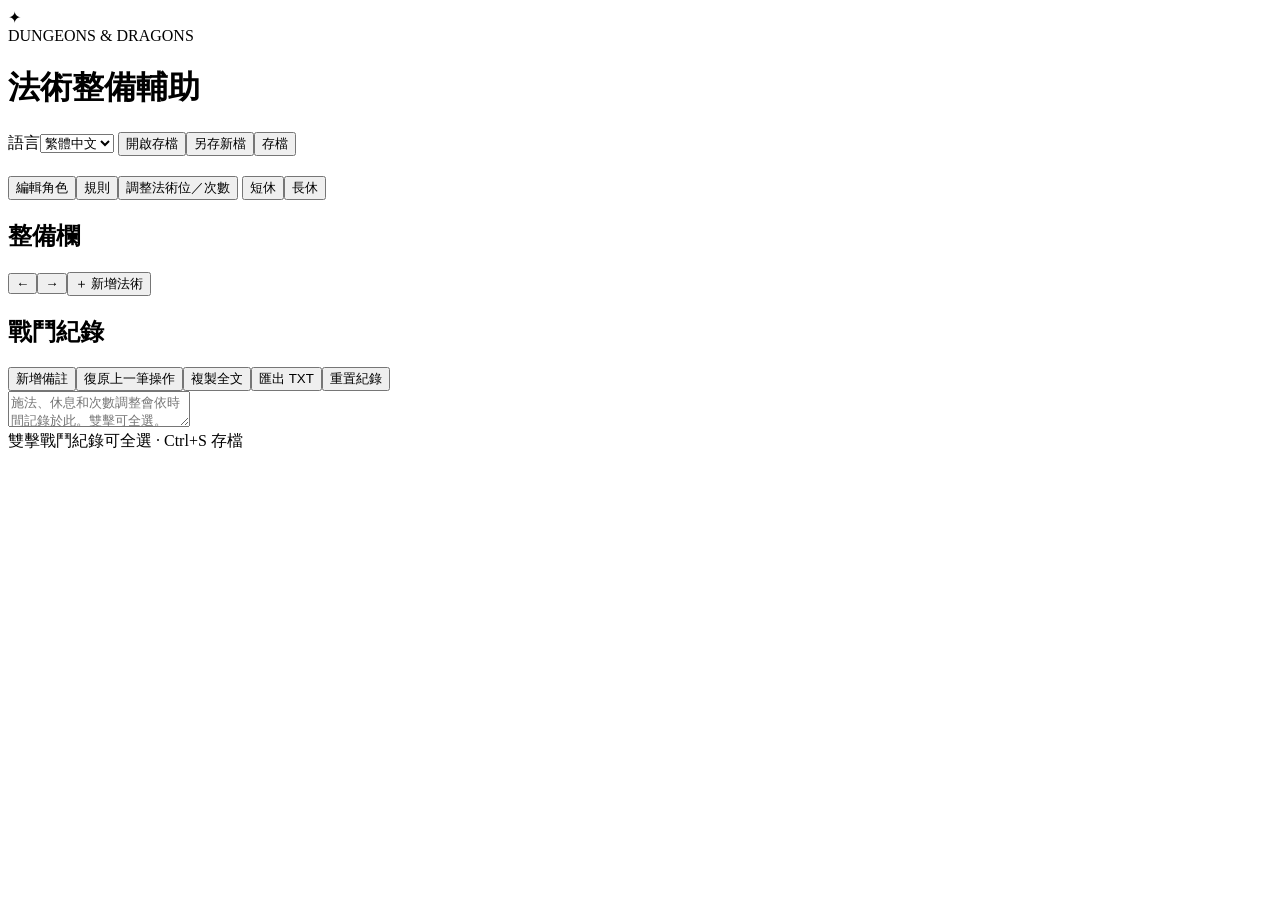
<file: app/page.html>
<!doctype html>
<html lang="zh-Hant-TW">
<head>
<meta charset="utf-8">
<meta name="viewport" content="width=device-width, initial-scale=1">
<meta http-equiv="Content-Security-Policy" content="default-src 'none'; script-src 'unsafe-inline'; style-src 'unsafe-inline'; img-src data: blob:; connect-src 'none'; base-uri 'none'; form-action 'none'">
<title data-i18n>法術整備輔助｜D&amp;D</title>
<style>/* STYLES */</style>
</head>
<body>
<header class="top">
  <div class="identity"><span class="emblem" aria-hidden="true">✦</span><div><div class="game">DUNGEONS &amp; DRAGONS</div><h1 data-i18n>法術整備輔助</h1></div></div>
  <div class="actions" aria-label="檔案">
    <label class="language"><span id="languageLabel" data-i18n>語言</span><select id="language">
      <option value="zh-Hant">繁體中文</option><option value="zh-Hans">简体中文</option>
      <option value="en">English</option><option value="ja">日本語</option><option value="ko">한국어</option>
    </select></label>
    <button id="open" data-i18n>開啟存檔</button><button id="saveAs" data-i18n>另存新檔</button><button class="primary" id="save" data-i18n>存檔</button>
    <input type="file" id="openFallback" accept=".dndprep,.json" hidden>
  </div>
</header>
<main>
  <nav id="tabs" aria-label="角色"></nav>
  <section class="overview" aria-label="目前角色">
    <div class="profile"><h2 id="name"></h2><div id="byline"></div></div>
    <div class="actions">
      <button id="character" data-i18n>編輯角色</button><button id="rules" data-i18n>規則</button><button id="counts" data-i18n>調整法術位／次數</button>
      <span class="separator"></span><button id="short" data-i18n>短休</button><button id="long" data-i18n>長休</button><button id="cunning" hidden data-i18n>魔法巧計</button>
    </div>
  </section>
  <section id="summary" aria-label="法術位總表"></section>
  <div id="turnBar" class="actions" hidden aria-label="回合施法限制">
    <strong id="turnState" aria-live="polite"></strong><span id="turnRuleState"></span><button id="nextTurn" data-i18n>下一回合</button>
  </div>
  <section class="workspace" aria-label="法術整備">
    <div class="section-head"><h2 data-i18n>整備欄</h2><div class="actions"><button id="scrollLeft" aria-label="向左捲動">←</button><button id="scrollRight" aria-label="向右捲動">→</button><button id="addSpell" class="primary" data-i18n>＋ 新增法術</button></div></div>
    <div id="legend" class="origin-legend"></div>
    <div id="board" tabindex="0" aria-label="法術環位與卡片"></div>
  </section>
  <section class="history" aria-label="戰鬥紀錄">
    <div class="section-head"><h2 data-i18n>戰鬥紀錄</h2><div class="actions"><button id="logNote" data-i18n>新增備註</button><button id="undo" data-i18n>復原上一筆操作</button><button id="copy" data-i18n>複製全文</button><button id="exportTxt" data-i18n>匯出 TXT</button><button id="resetLog" class="danger" data-i18n>重置紀錄</button></div></div>
    <textarea id="log" aria-label="戰鬥施法使用歷程" placeholder="施法、休息和次數調整會依時間記錄於此。雙擊可全選。" readonly></textarea>
  </section>
  <footer><span id="fileState"></span><span data-i18n>雙擊戰鬥紀錄可全選 · Ctrl+S 存檔</span></footer>
</main>
<dialog id="editor"><div class="dialog-shell"><div class="dialog-top"><h2 id="dialogTitle"></h2><button id="closeEditor" aria-label="關閉">✕</button></div><div id="dialogBody"></div></div></dialog>
<dialog id="viewer"><div class="dialog-shell"><div class="dialog-top"><h2 id="viewTitle"></h2><div class="actions"><button id="backSide" data-i18n>反面</button><button id="closeViewer" aria-label="關閉圖片">✕</button></div></div><div id="viewBody"><img id="viewImage" alt="法術卡預覽"></div></div></dialog>
<div role="status" id="toast" hidden></div>
<script>/* MESSAGES */</script>
<script>/* I18N */</script>
<script>/* RULES */</script>
<script>/* APP */</script>
</body>
</html>
</file>
